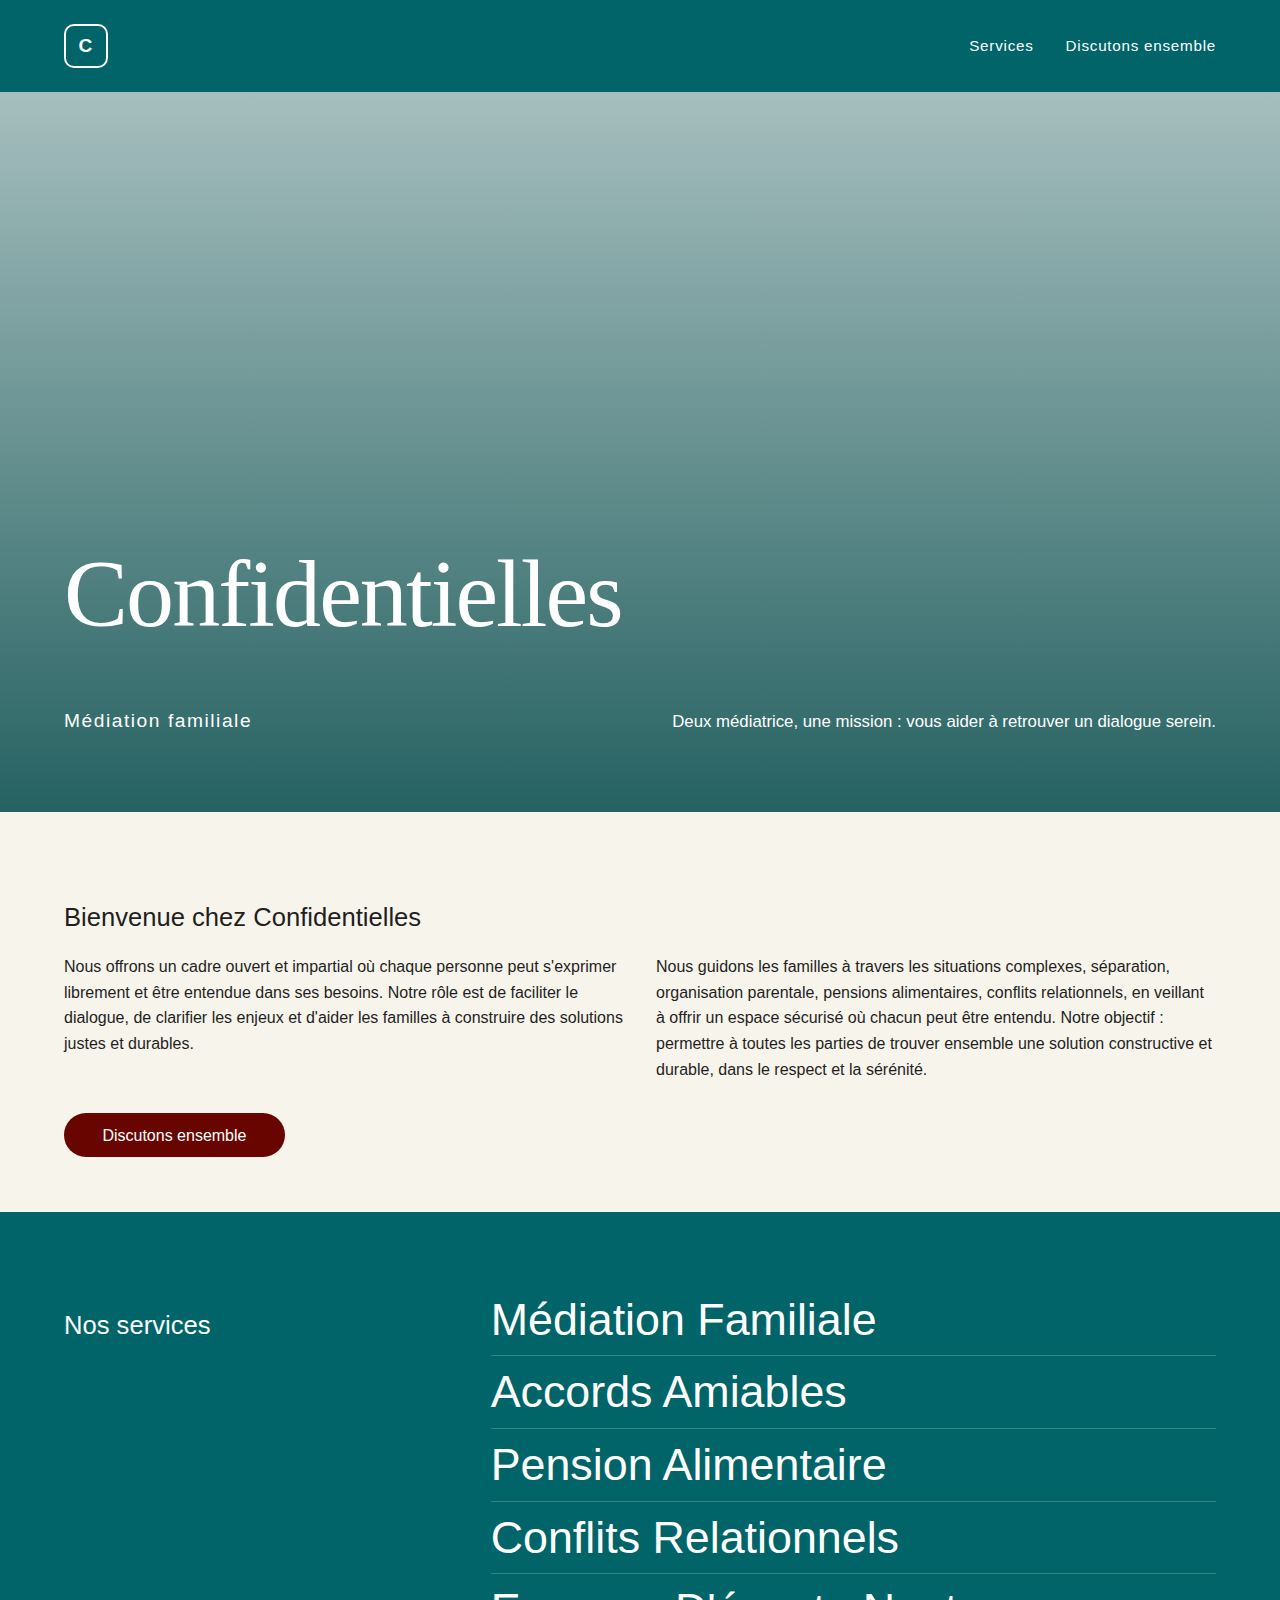
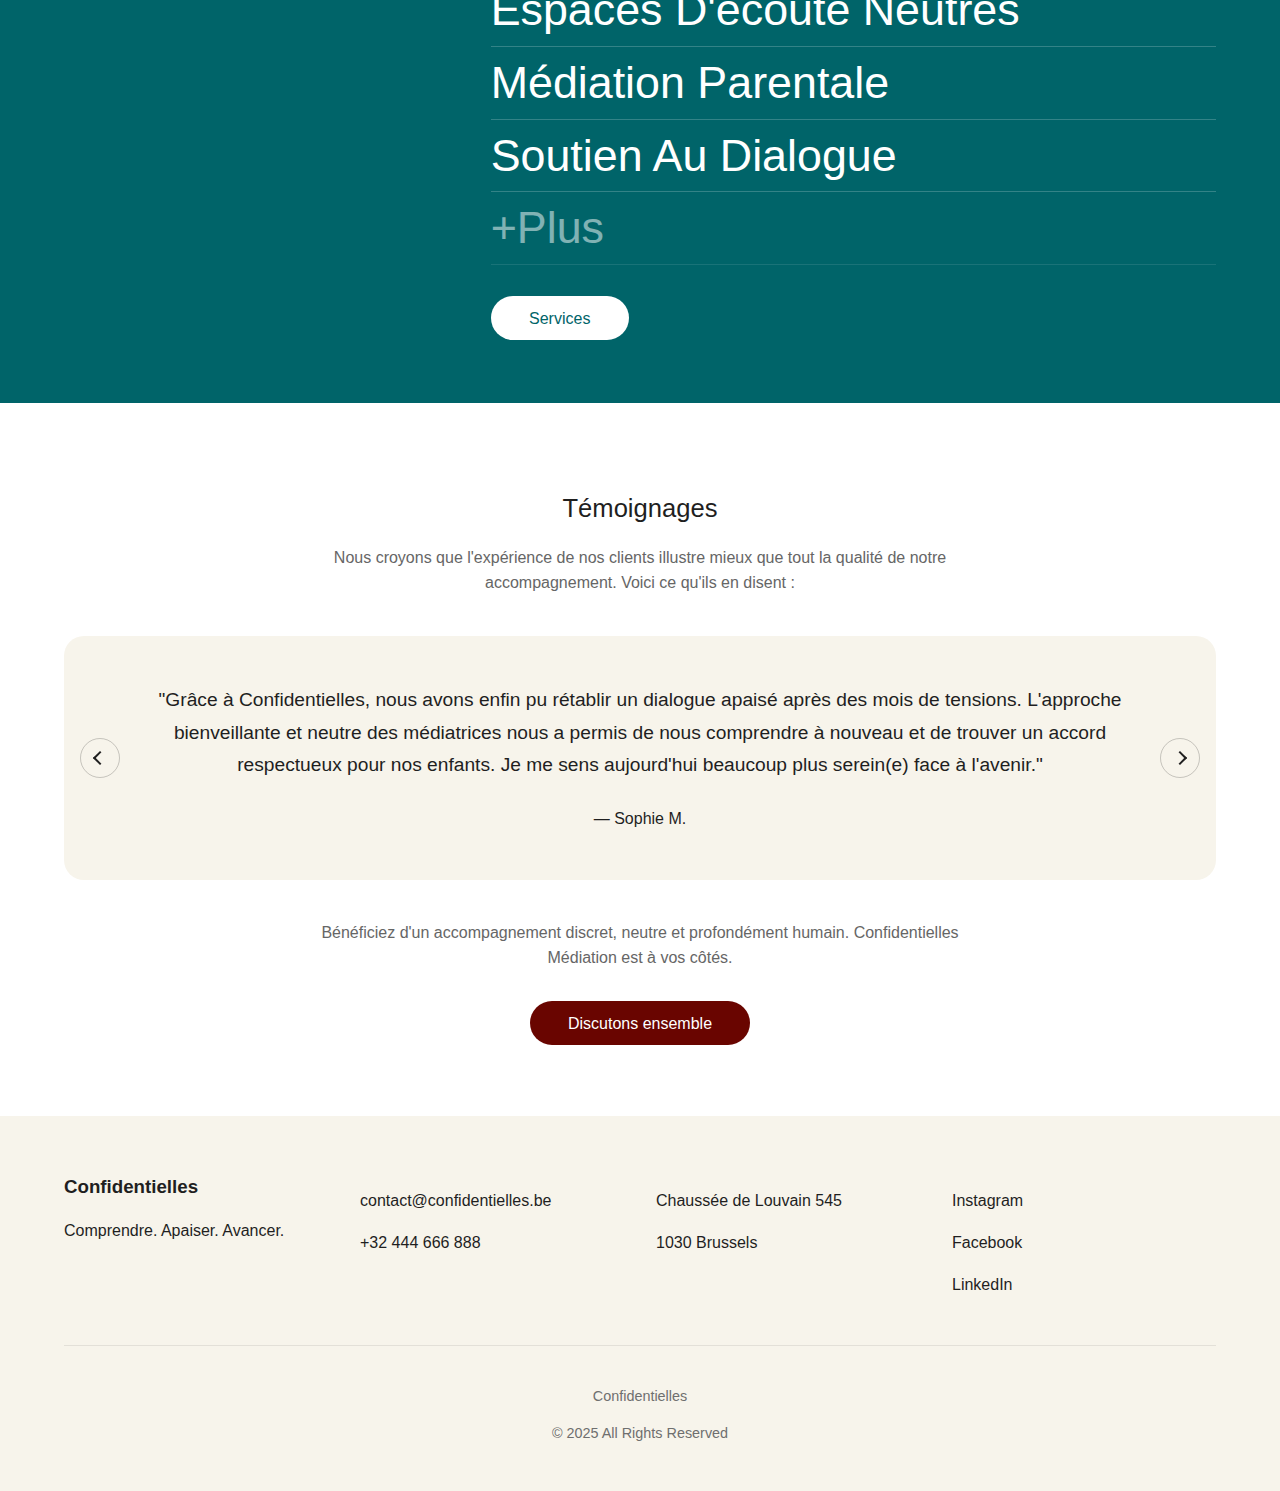
<file: index.html>
<!DOCTYPE html>
<html lang="fr">
<head>
    <meta charset="UTF-8">
    <meta name="viewport" content="width=device-width, initial-scale=1.0">
    <title>Confidentielles – Accueil</title>
    <meta http-equiv="refresh" content="0;url=html/index.html">
    <link rel="canonical" href="html/index.html">
    <style>
        :root {
            color-scheme: light dark;
        }
        body {
            margin: 0;
            min-height: 100vh;
            display: flex;
            align-items: center;
            justify-content: center;
            font-family: -apple-system, BlinkMacSystemFont, 'Inter', sans-serif;
            background: #f7f4eb;
            color: #002b2d;
        }
        main {
            padding: 2rem;
            text-align: center;
            max-width: 480px;
            background: rgba(255, 255, 255, 0.85);
            border-radius: 1rem;
            box-shadow: 0 15px 40px rgba(0, 0, 0, 0.07);
        }
        h1 {
            margin-bottom: 1rem;
            font-weight: 500;
            letter-spacing: -0.02em;
        }
        a {
            color: #006469;
            font-weight: 500;
            text-decoration: none;
        }
        a:hover,
        a:focus {
            text-decoration: underline;
        }
    </style>
</head>
<body>
    <main>
        <h1>Confidentielles</h1>
        <p>Vous allez être redirigé·e vers la nouvelle page d'accueil.</p>
        <p>
            <a href="html/index.html">Accéder à l'accueil</a>
        </p>
    </main>
</body>
</html>
</file>
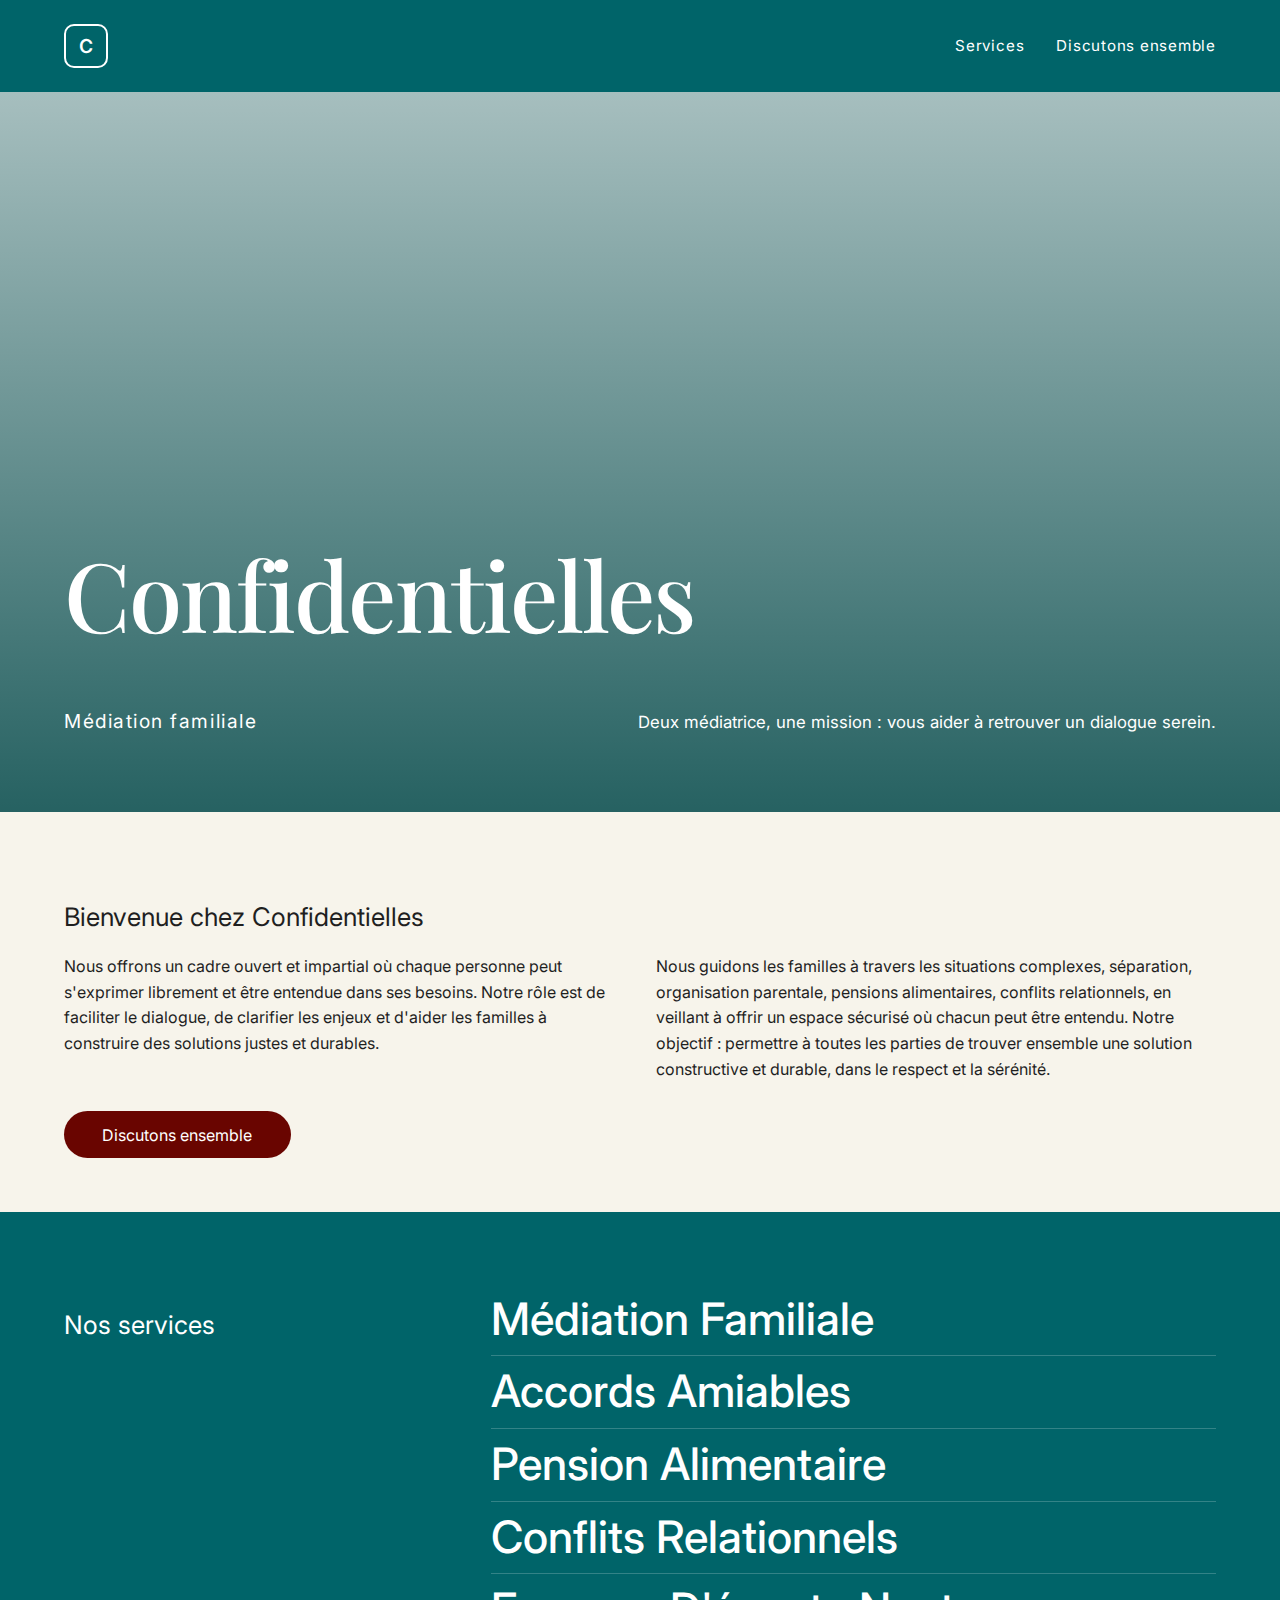
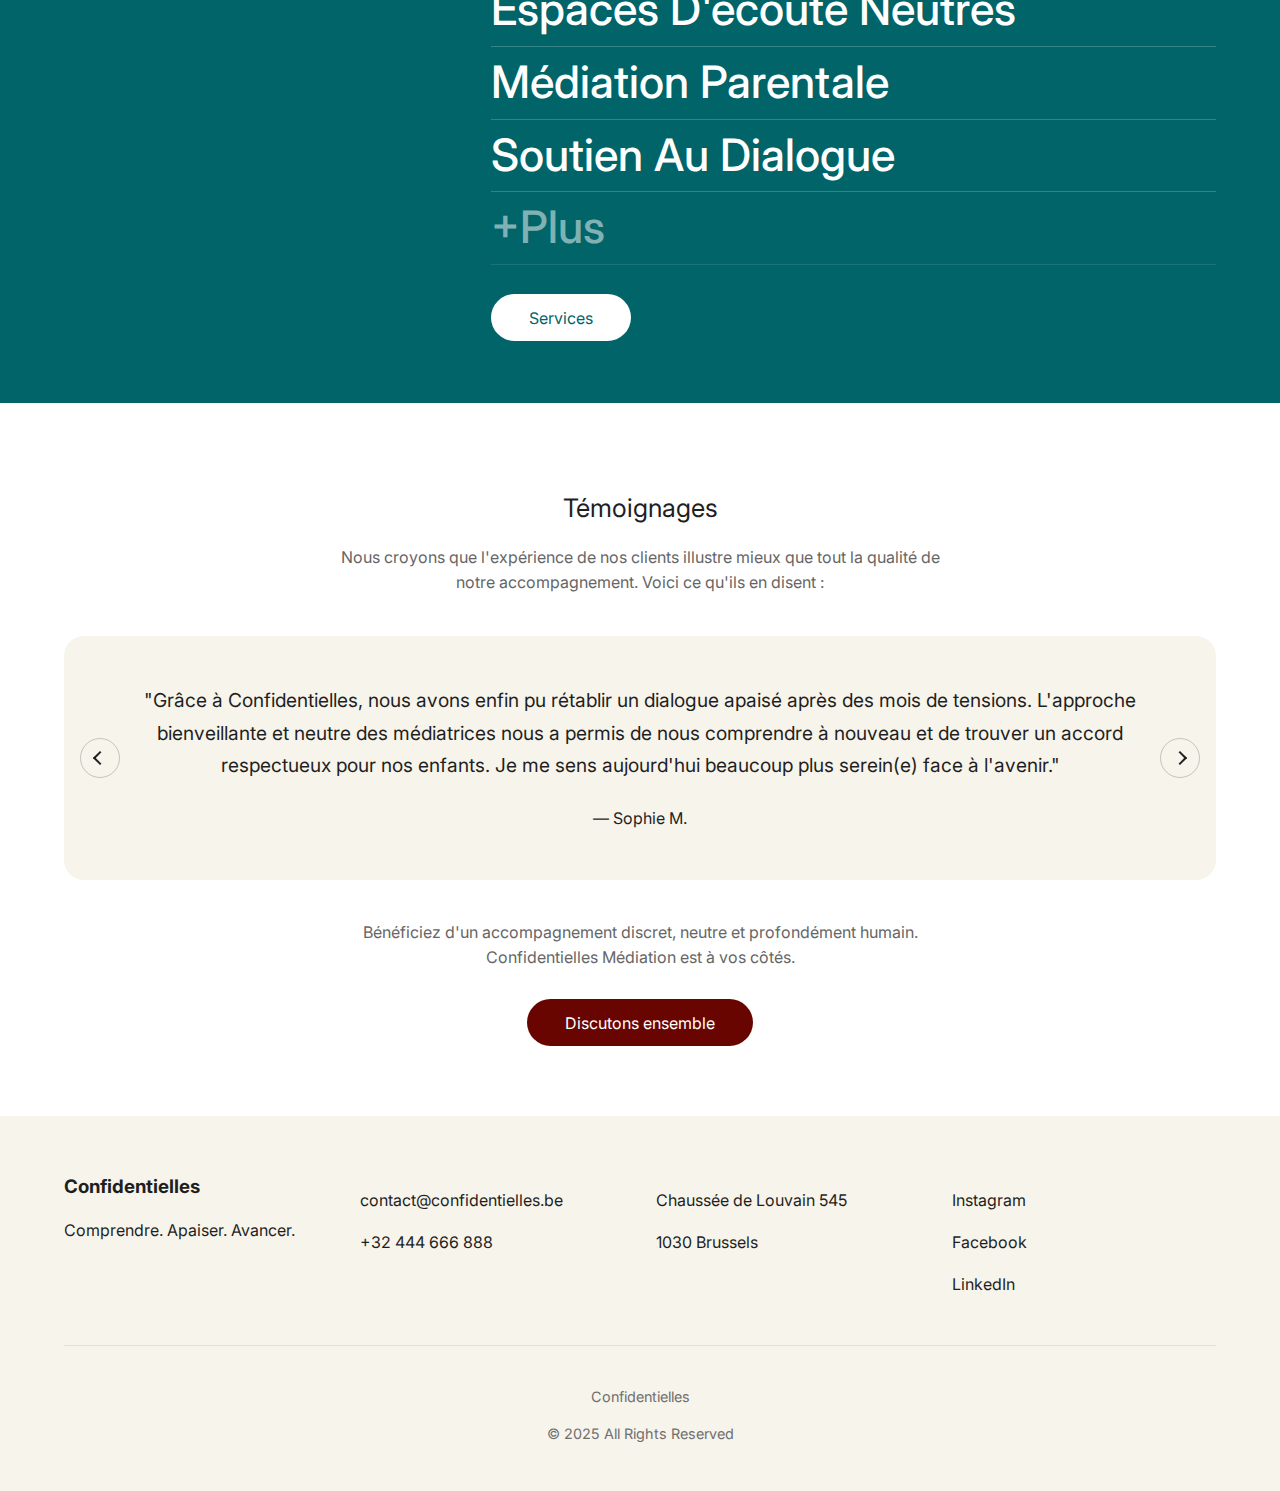
<file: html/index.html>
<!DOCTYPE html>
<html lang="fr">

<head>
    <meta charset="UTF-8">
    <meta name="viewport" content="width=device-width, initial-scale=1.0">
    <title>Confidentielles - Médiation Familiale</title>
    <link rel="preconnect" href="https://fonts.googleapis.com">
    <link rel="preconnect" href="https://fonts.gstatic.com" crossorigin>
    <link
        href="https://fonts.googleapis.com/css2?family=Inter:wght@300;400;500;600&family=Playfair+Display:wght@500&display=swap"
        rel="stylesheet">
    <link rel="stylesheet" href="css/accueil.css">
</head>

<body class="home-page">
    <!-- Header -->
    <header class="site-header">
        <div class="container">
            <div class="nav-wrapper">
                <a class="logo-link" href="index.html" aria-label="Accueil Confidentielles">
                    <span class="logo-mark">C</span>
                </a>
                <nav class="nav-links" aria-label="Navigation principale">
                    <a href="services.html">Services</a>
                    <a href="discutons.html">Discutons ensemble</a>
                </nav>
            </div>
        </div>
    </header>

    <!-- Hero Section -->
    <section class="hero">
        <div class="container">
            <div class="hero-grid">
                <div class="hero-left">
                    <h1>
                        Confidentielles
                    </h1>
                    <div class="hero-subtext">
                        <p class="hero-kicker">
                            Médiation familiale
                        </p>
                        <p class="hero-copy">
                            Deux médiatrice, une mission : vous aider à retrouver un dialogue serein.
                        </p>
                    </div>
                </div>
            </div>
        </div>
    </section>

    <!-- Bienvenue Section -->
    <section class="welcome">
        <div class="container">
            <h2 class="section-title">
                Bienvenue chez Confidentielles
            </h2>
            <div class="welcome-grid">
                <div class="welcome-column">
                    <p>
                        Nous offrons un cadre ouvert et impartial où chaque personne peut s'exprimer librement et être
                        entendue dans ses besoins. Notre rôle est de faciliter le dialogue, de clarifier les enjeux et
                        d'aider les familles à construire des solutions justes et durables.
                    </p>
                </div>
                <div class="welcome-column">
                    <p>
                        Nous guidons les familles à travers les situations complexes, séparation, organisation
                        parentale, pensions alimentaires, conflits relationnels, en veillant à offrir un espace sécurisé
                        où chacun peut être entendu. Notre objectif : permettre à toutes les parties de trouver ensemble
                        une solution constructive et durable, dans le respect et la sérénité.
                    </p>
                </div>
            </div>
            <div class="welcome-cta">
                <a class="btn btn-accent" href="discutons.html">
                    Discutons ensemble
                </a>
            </div>
        </div>
    </section>

    <!-- Services Section -->
    <section id="services" class="services-section">
        <div class="container">
            <div class="services-grid">
                <!-- Left Column: Title -->
                <div class="services-title">
                    <h2 class="section-title light">
                        Nos services
                    </h2>
                </div>

                <!-- Right Column: Services List -->
                <div class="services-list">
                    <ul>
                        <li>Médiation Familiale</li>
                        <li>Accords Amiables</li>
                        <li>Pension Alimentaire</li>
                        <li>Conflits Relationnels</li>
                        <li>Espaces D'écoute Neutres
                        </li>
                        <li>Médiation Parentale</li>
                        <li>Soutien Au Dialogue</li>
                        <li class="muted">
                            +Plus</li>
                    </ul>
                    <div class="services-cta">
                        <a class="btn btn-light" href="services.html">
                            Services
                        </a>
                    </div>
                </div>
            </div>
        </div>
    </section>

    <!-- Témoignages Section -->
    <section id="temoignages" class="testimonials">
        <div class="container">
            <h2 class="section-title text-center">
                Témoignages
            </h2>
            <p class="section-subtitle">
                Nous croyons que l'expérience de nos clients illustre mieux que tout la qualité de notre
                accompagnement. Voici ce qu'ils en disent :
            </p>

            <!-- Testimonial Card -->
            <div class="testimonial-card">
                <!-- Radio buttons for carousel control (hidden) -->
                <input type="radio" name="testimonial-slide" id="slide1" checked>
                <input type="radio" name="testimonial-slide" id="slide2">
                <input type="radio" name="testimonial-slide" id="slide3">

                <div class="testimonial-inner">
                    <div class="testimonial-slides">
                        <!-- Slide 1 -->
                        <div class="testimonial-slide">
                            <p>
                                "Grâce à Confidentielles, nous avons enfin pu rétablir un dialogue apaisé après des
                                mois de tensions. L'approche bienveillante et neutre des médiatrices nous a permis de
                                nous comprendre à nouveau et de trouver un accord respectueux pour nos enfants. Je me
                                sens aujourd'hui beaucoup plus serein(e) face à l'avenir."
                            </p>
                            <p>— Sophie M.</p>
                        </div>

                        <!-- Slide 2 -->
                        <div class="testimonial-slide">
                            <p>
                                "Nous étions arrivés à un point où la communication était impossible. Grâce à l'écoute
                                neutre des médiatrices, nous avons pu exprimer nos besoins sans jugement et trouver un
                                terrain d'entente. Cela a tout changé pour notre famille."
                            </p>
                            <p>— Marc T.</p>
                        </div>

                        <!-- Slide 3 -->
                        <div class="testimonial-slide">
                            <p>
                                "Les médiatrices nous ont offert un cadre sécurisé où chacun a pu parler librement. Nous
                                avons réussi à élaborer un accord clair et respectueux. Je recommande sincèrement leur
                                approche."
                            </p>
                            <p>— Claire D.</p>
                        </div>
                    </div>

                    <!-- Navigation Arrows -->
                    <div class="testimonial-nav">
                        <label for="slide1" class="nav-arrow prev" data-slide="3"></label>
                        <label for="slide2" class="nav-arrow prev" data-slide="1"></label>
                        <label for="slide3" class="nav-arrow prev" data-slide="2"></label>
                        <label for="slide1" class="nav-arrow next" data-slide="2"></label>
                        <label for="slide2" class="nav-arrow next" data-slide="3"></label>
                        <label for="slide3" class="nav-arrow next" data-slide="1"></label>
                    </div>
                </div>
            </div>

            <p class="section-subtitle">
                Bénéficiez d'un accompagnement discret, neutre et profondément humain. Confidentielles Médiation est à
                vos côtés.
            </p>
            <div class="testimonial-cta">
                <a class="btn btn-accent" href="discutons.html">
                    Discutons ensemble
                </a>
            </div>
        </div>
    </section>


    <!-- Footer -->
    <footer id="contact" class="site-footer">
        <div class="container">
            <div class="footer-grid">
                <!-- Company -->
                <div class="footer-brand">
                    <h3>Confidentielles</h3>
                    <p>Comprendre. Apaiser. Avancer.</p>
                </div>

                <!-- Contact Column 1 -->
                <div class="footer-contact">
                    <p>contact@confidentielles.be</p>
                    <p>+32 444 666 888</p>
                </div>

                <!-- Contact Column 2 -->
                <div class="footer-contact">
                    <p>Chaussée de Louvain 545</p>
                    <p>1030 Brussels</p>
                </div>

                <!-- Social Media -->
                <div class="footer-social">
                    <p><a href="#">Instagram</a></p>
                    <p><a href="#">Facebook</a></p>
                    <p><a href="#">LinkedIn</a></p>
                </div>
            </div>

            <!-- Copyright -->
            <div class="footer-meta">
                <div>
                    <p>Confidentielles</p>
                    <p>© 2025 All Rights Reserved</p>
                </div>
            </div>
        </div>
    </footer>

</body>

</html>
</file>
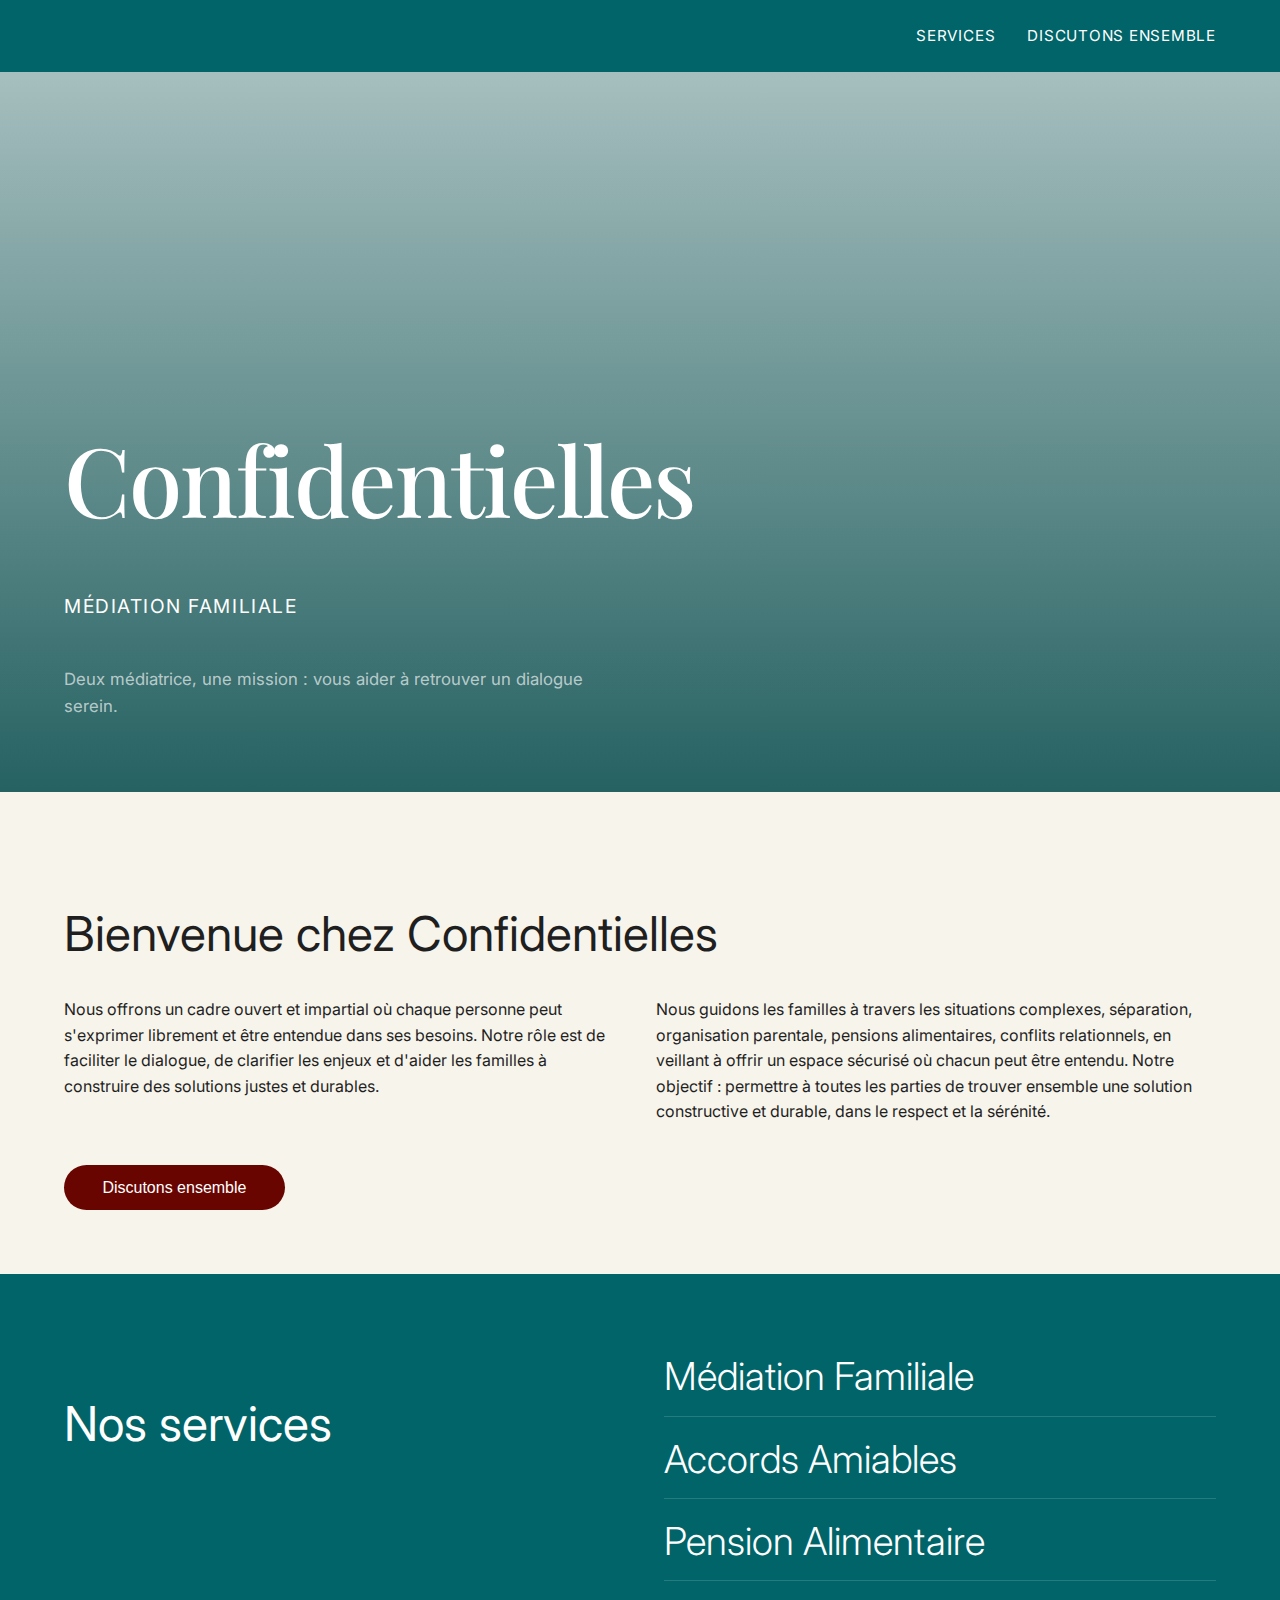
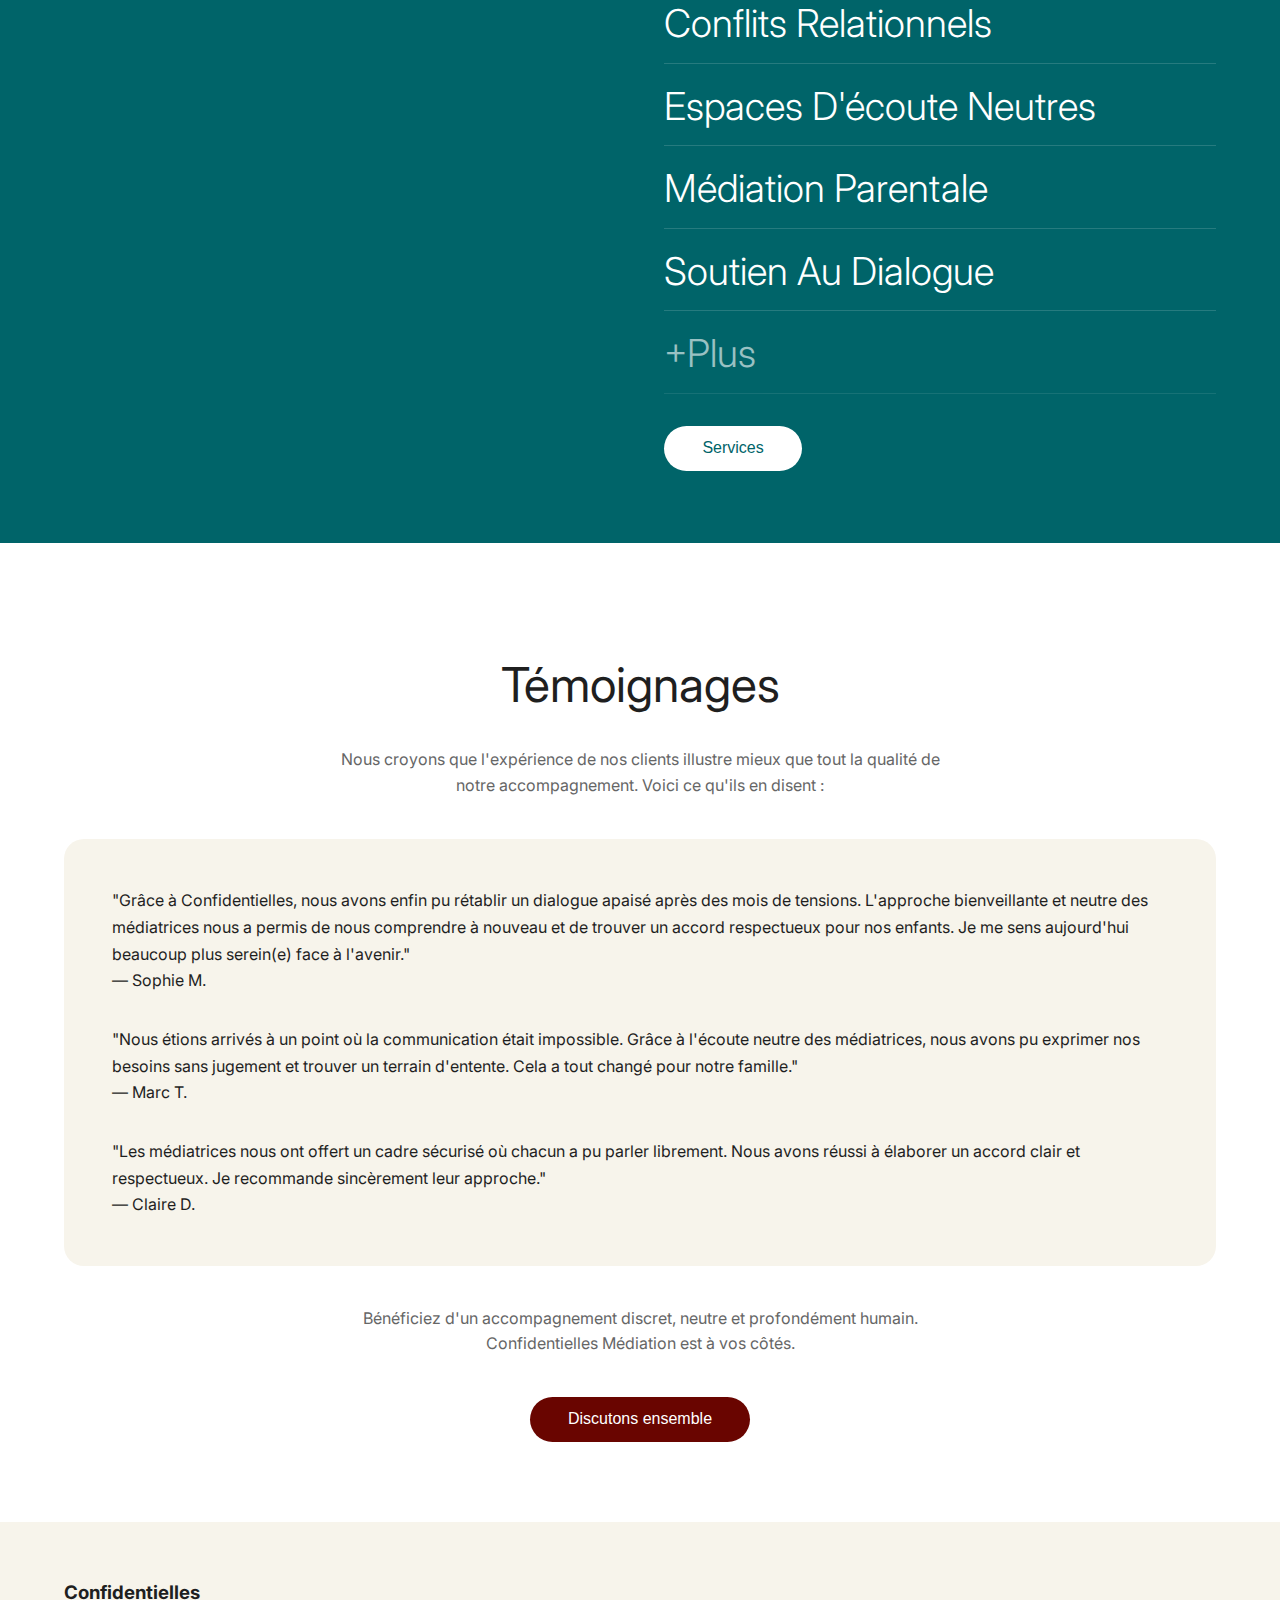
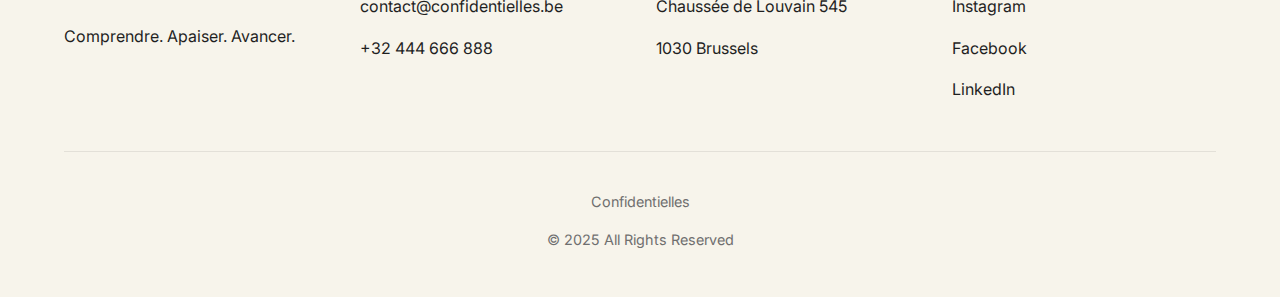
<file: accueil.html>
<!DOCTYPE html>
<html lang="fr">

<head>
    <meta charset="UTF-8">
    <meta name="viewport" content="width=device-width, initial-scale=1.0">
    <title>Confidentielles - Médiation Familiale</title>
    <link rel="preconnect" href="https://fonts.googleapis.com">
    <link rel="preconnect" href="https://fonts.gstatic.com" crossorigin>
    <link
        href="https://fonts.googleapis.com/css2?family=Inter:wght@300;400;500;600&family=Playfair+Display:wght@500&display=swap"
        rel="stylesheet">
    <link rel="stylesheet" href="css/accueil.css">
</head>

<body class="home-page">
    <!-- Header -->
    <header class="site-header">
        <div class="container">
            <div class="nav-wrapper">
                <!-- Navigation -->
                <nav class="nav-links">
                    <a href="#services">Services</a>
                    <a href="#contact">Discutons ensemble</a>
                </nav>
            </div>
        </div>
    </header>

    <!-- Hero Section -->
    <section class="hero">
        <div class="container">
            <div class="hero-grid">
                <div class="hero-left">
                    <h1>
                        Confidentielles
                    </h1>
                    <div class="hero-subtext">
                        <p class="hero-kicker">
                            Médiation familiale
                        </p>
                        <p class="hero-copy">
                            Deux médiatrice, une mission : vous aider à retrouver un dialogue serein.
                        </p>
                    </div>
                </div>
            </div>
        </div>
    </section>

    <!-- Bienvenue Section -->
    <section class="welcome">
        <div class="container">
            <h2 class="section-title">
                Bienvenue chez Confidentielles
            </h2>
            <div class="welcome-grid">
                <div class="welcome-column">
                    <p>
                        Nous offrons un cadre ouvert et impartial où chaque personne peut s'exprimer librement et être
                        entendue dans ses besoins. Notre rôle est de faciliter le dialogue, de clarifier les enjeux et
                        d'aider les familles à construire des solutions justes et durables.
                    </p>
                </div>
                <div class="welcome-column">
                    <p>
                        Nous guidons les familles à travers les situations complexes, séparation, organisation
                        parentale, pensions alimentaires, conflits relationnels, en veillant à offrir un espace sécurisé
                        où chacun peut être entendu. Notre objectif : permettre à toutes les parties de trouver ensemble
                        une solution constructive et durable, dans le respect et la sérénité.
                    </p>
                </div>
            </div>
            <div class="welcome-cta">
                <button class="btn btn-accent">
                    Discutons ensemble
                </button>
            </div>
        </div>
    </section>

    <!-- Services Section -->
    <section id="services" class="services-section">
        <div class="container">
            <div class="services-grid">
                <!-- Left Column: Title -->
                <div class="services-title">
                    <h2 class="section-title light">
                        Nos services
                    </h2>
                </div>

                <!-- Right Column: Services List -->
                <div class="services-list">
                    <ul>
                        <li>Médiation Familiale</li>
                        <li>Accords Amiables</li>
                        <li>Pension Alimentaire</li>
                        <li>Conflits Relationnels</li>
                        <li>Espaces D'écoute Neutres
                        </li>
                        <li>Médiation Parentale</li>
                        <li>Soutien Au Dialogue</li>
                        <li class="muted">
                            +Plus</li>
                    </ul>
                    <div class="services-cta">
                        <button class="btn btn-light">
                            Services
                        </button>
                    </div>
                </div>
            </div>
        </div>
    </section>

    <!-- Témoignages Section -->
    <section id="temoignages" class="testimonials">
        <div class="container">
            <h2 class="section-title text-center">
                Témoignages
            </h2>
            <p class="section-subtitle">
                Nous croyons que l'expérience de nos clients illustre mieux que tout la qualité de notre
                accompagnement. Voici ce qu'ils en disent :
            </p>

            <!-- Testimonial Card -->
            <div class="testimonial-card">
                <div class="testimonial-inner">
                    <div class="testimonial-slides">
                        <!-- Slide 1 -->
                        <div class="testimonial-slide">
                            <p>
                                "Grâce à Confidentielles, nous avons enfin pu rétablir un dialogue apaisé après des
                                mois de tensions. L'approche bienveillante et neutre des médiatrices nous a permis de
                                nous comprendre à nouveau et de trouver un accord respectueux pour nos enfants. Je me
                                sens aujourd'hui beaucoup plus serein(e) face à l'avenir."
                            </p>
                            <p>— Sophie M.</p>
                        </div>

                        <!-- Slide 2 -->
                        <div class="testimonial-slide">
                            <p>
                                "Nous étions arrivés à un point où la communication était impossible. Grâce à l'écoute
                                neutre des médiatrices, nous avons pu exprimer nos besoins sans jugement et trouver un
                                terrain d'entente. Cela a tout changé pour notre famille."
                            </p>
                            <p>— Marc T.</p>
                        </div>

                        <!-- Slide 3 -->
                        <div class="testimonial-slide">
                            <p>
                                "Les médiatrices nous ont offert un cadre sécurisé où chacun a pu parler librement. Nous
                                avons réussi à élaborer un accord clair et respectueux. Je recommande sincèrement leur
                                approche."
                            </p>
                            <p>— Claire D.</p>
                        </div>
                    </div>

                </div>
            </div>

            <p class="section-subtitle">
                Bénéficiez d'un accompagnement discret, neutre et profondément humain. Confidentielles Médiation est à
                vos côtés.
            </p>
            <div class="testimonial-cta">
                <button class="btn btn-accent">
                    Discutons ensemble
                </button>
            </div>
        </div>
    </section>


    <!-- Footer -->
    <footer id="contact" class="site-footer">
        <div class="container">
            <div class="footer-grid">
                <!-- Company -->
                <div class="footer-brand">
                    <h3>Confidentielles</h3>
                    <p>Comprendre. Apaiser. Avancer.</p>
                </div>

                <!-- Contact Column 1 -->
                <div class="footer-contact">
                    <p>contact@confidentielles.be</p>
                    <p>+32 444 666 888</p>
                </div>

                <!-- Contact Column 2 -->
                <div class="footer-contact">
                    <p>Chaussée de Louvain 545</p>
                    <p>1030 Brussels</p>
                </div>

                <!-- Social Media -->
                <div class="footer-social">
                    <p><a href="#">Instagram</a></p>
                    <p><a href="#">Facebook</a></p>
                    <p><a href="#">LinkedIn</a></p>
                </div>
            </div>

            <!-- Copyright -->
            <div class="footer-meta">
                <div>
                    <p>Confidentielles</p>
                    <p>© 2025 All Rights Reserved</p>
                </div>
            </div>
        </div>
    </footer>

</body>

</html>
</file>
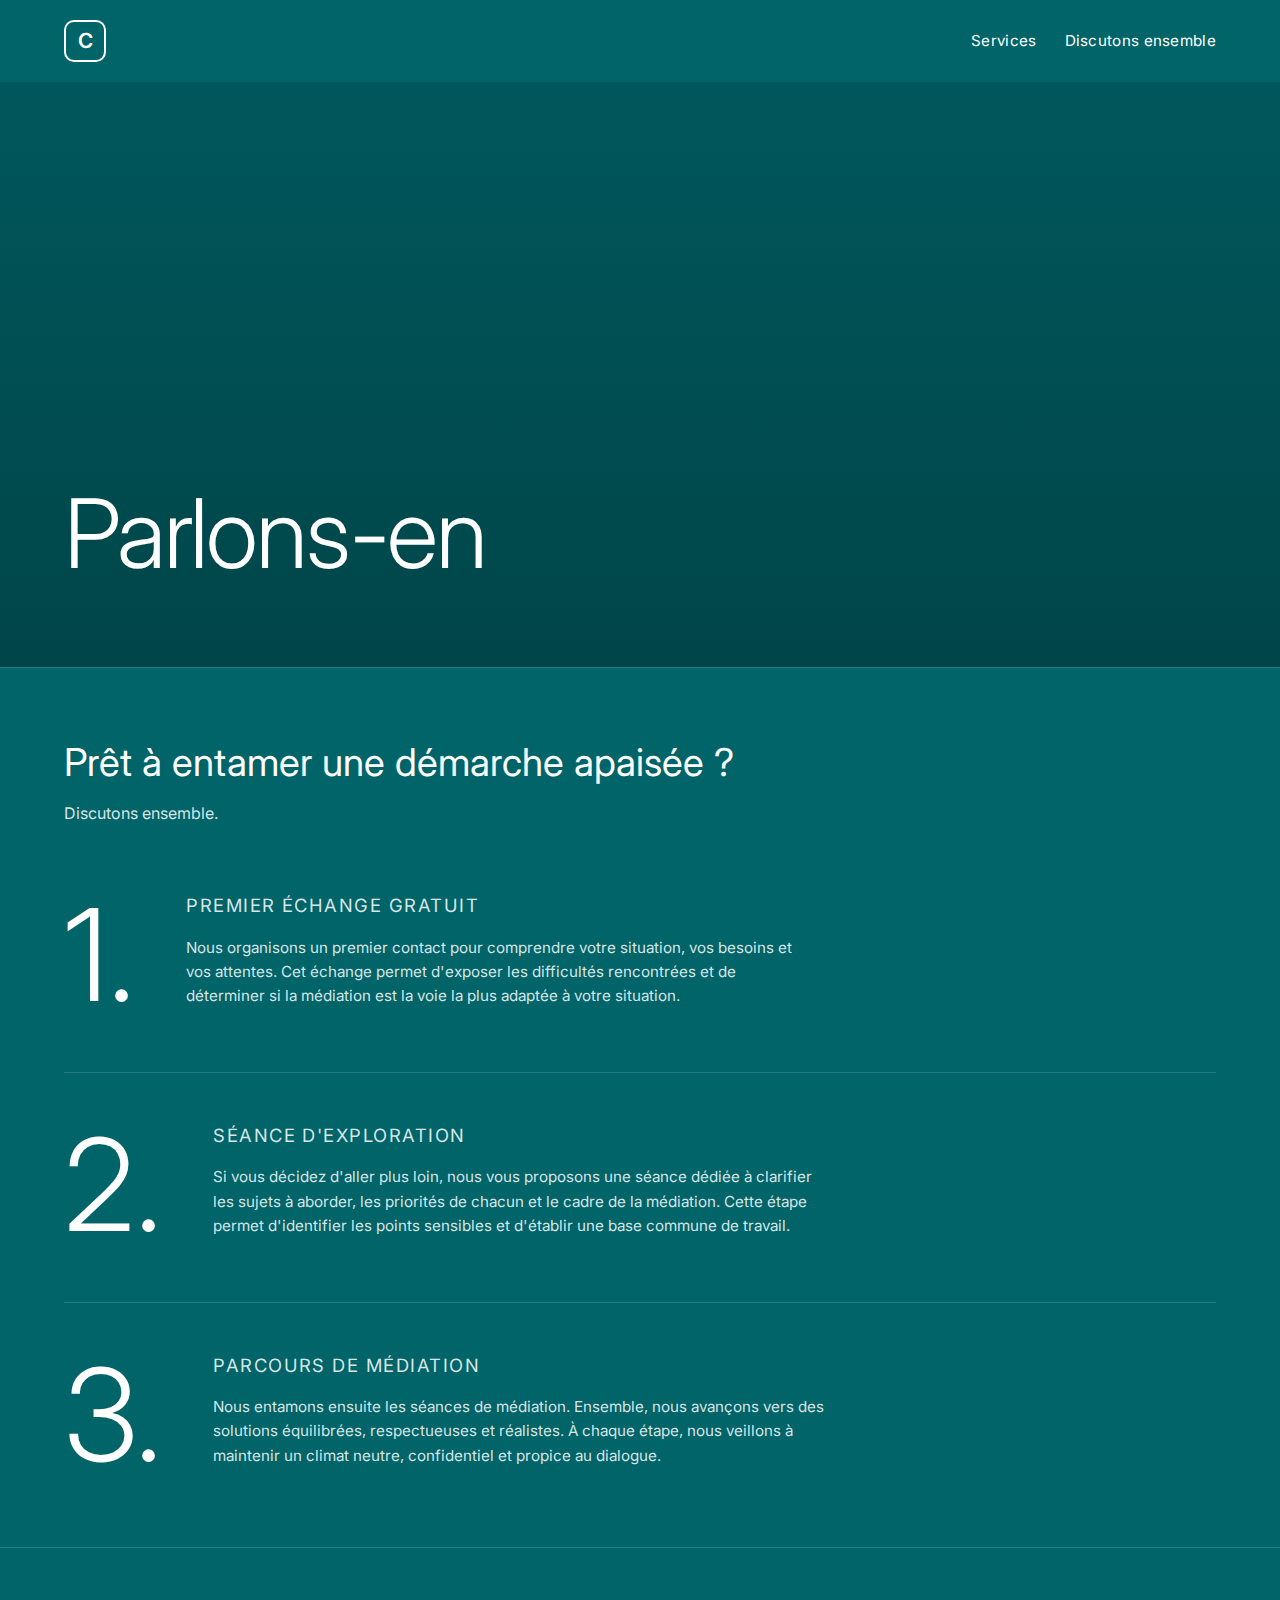
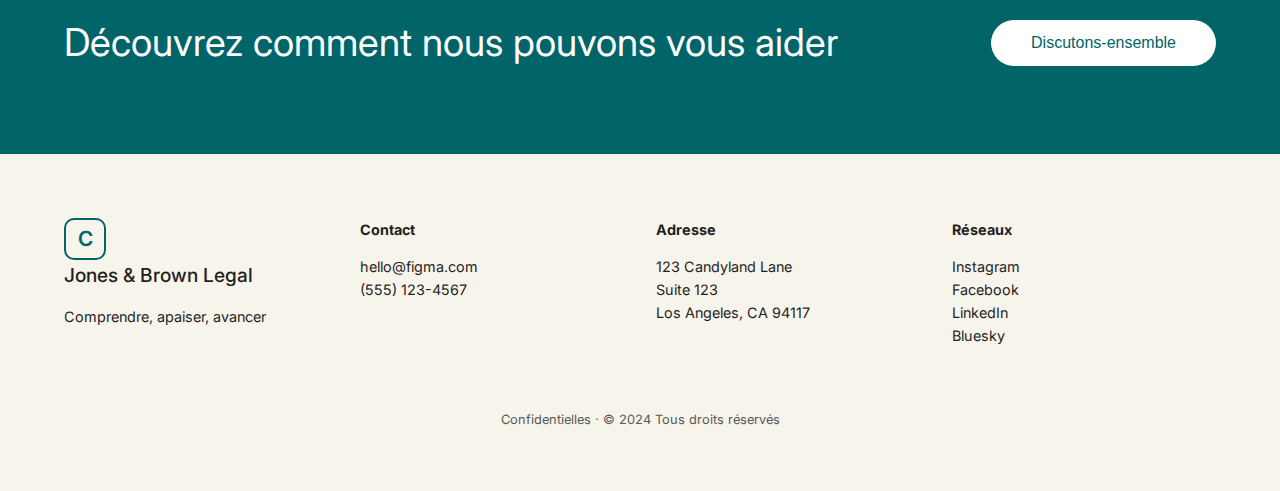
<file: discutons.html>
<!DOCTYPE html>
<html lang="fr">

<head>
    <meta charset="UTF-8">
    <meta name="viewport" content="width=device-width, initial-scale=1.0">
    <title>Confidentielles · Discutons ensemble</title>
    <link rel="preconnect" href="https://fonts.googleapis.com">
    <link rel="preconnect" href="https://fonts.gstatic.com" crossorigin>
    <link href="https://fonts.googleapis.com/css2?family=Inter:wght@300;400;500;600&display=swap" rel="stylesheet">
    <link rel="stylesheet" href="css/discutons.css">
    
</head>

<body>
    <header>
        <div class="inner">
            <div class="logo-mark">C</div>
            <nav>
                <a href="#services">Services</a>
                <a href="#contact">Discutons ensemble</a>
            </nav>
        </div>
    </header>

    <main>
        <section class="hero">
            <h1>Parlons-en</h1>
        </section>

        <section class="section">
            <h2>Prêt à entamer une démarche apaisée&nbsp;?</h2>
            <p>Discutons ensemble.</p>
        </section>

        <section class="steps" aria-label="Processus d'accompagnement">
            <article class="step">
                <div class="step-number">1.</div>
                <div class="step-content">
                    <div class="step-title">Premier échange gratuit</div>
                    <p class="step-text">
                        Nous organisons un premier contact pour comprendre votre situation, vos besoins et vos attentes.
                        Cet échange permet d'exposer les difficultés rencontrées et de déterminer si la médiation est la voie
                        la plus adaptée à votre situation.
                    </p>
                </div>
            </article>

            <article class="step">
                <div class="step-number">2.</div>
                <div class="step-content">
                    <div class="step-title">Séance d'exploration</div>
                    <p class="step-text">
                        Si vous décidez d'aller plus loin, nous vous proposons une séance dédiée à clarifier les sujets à aborder,
                        les priorités de chacun et le cadre de la médiation. Cette étape permet d'identifier les points sensibles
                        et d'établir une base commune de travail.
                    </p>
                </div>
            </article>

            <article class="step">
                <div class="step-number">3.</div>
                <div class="step-content">
                    <div class="step-title">Parcours de médiation</div>
                    <p class="step-text">
                        Nous entamons ensuite les séances de médiation. Ensemble, nous avançons vers des solutions équilibrées,
                        respectueuses et réalistes. À chaque étape, nous veillons à maintenir un climat neutre, confidentiel
                        et propice au dialogue.
                    </p>
                </div>
            </article>
        </section>

        <section class="cta-section" id="contact">
            <h3>Découvrez comment nous pouvons vous aider</h3>
            <button class="cta-btn">Discutons-ensemble</button>
        </section>
    </main>

    <footer>
        <div class="footer-inner">
            <div class="footer-brand">
                <div class="logo-mark" style="color: var(--teal); border-color: var(--teal);">C</div>
                <h4>Jones &amp; Brown Legal</h4>
                <p>Comprendre, apaiser, avancer</p>
            </div>
            <div>
                <strong>Contact</strong>
                <p>hello@figma.com<br>(555) 123-4567</p>
            </div>
            <div>
                <strong>Adresse</strong>
                <p>123 Candyland Lane<br>Suite 123<br>Los Angeles, CA 94117</p>
            </div>
            <div>
                <strong>Réseaux</strong>
                <p>Instagram<br>Facebook<br>LinkedIn<br>Bluesky</p>
            </div>
        </div>
        <p class="footer-meta">Confidentielles · © 2024 Tous droits réservés</p>
    </footer>
</body>

</html>
</file>
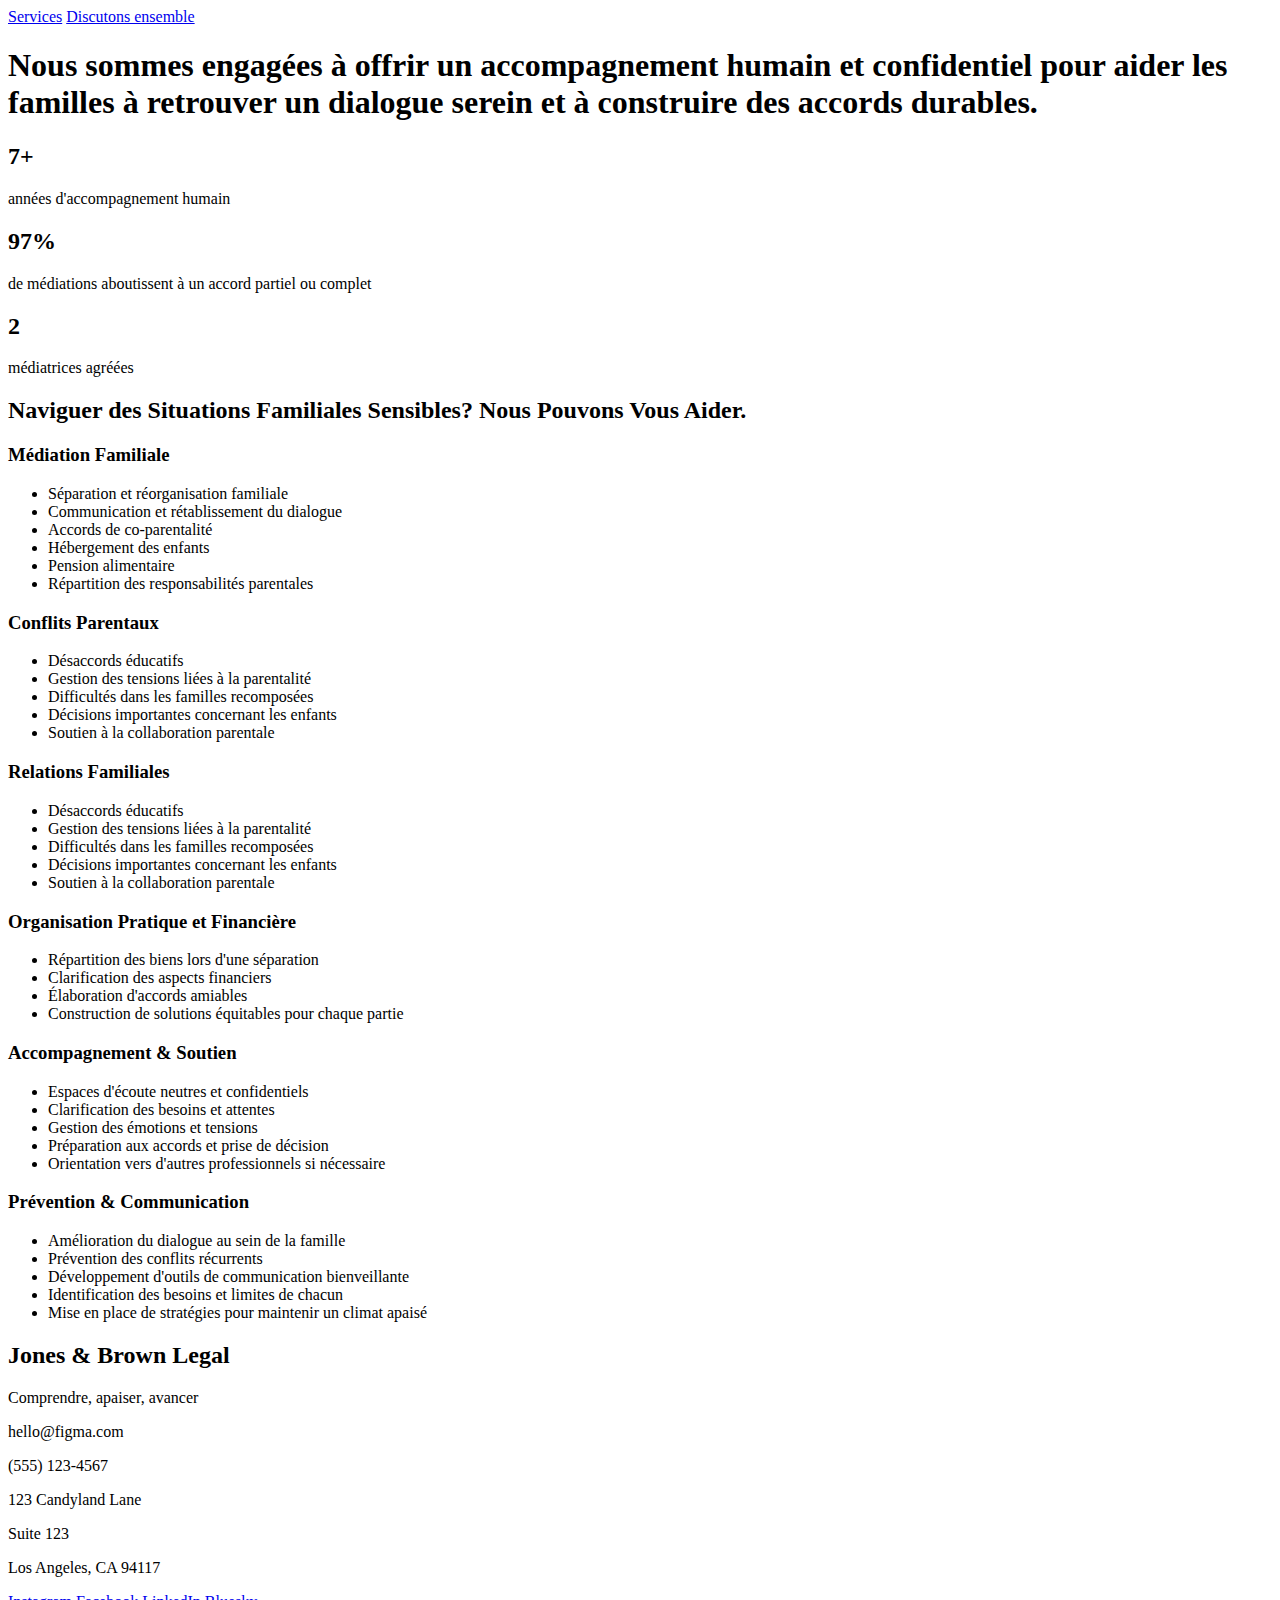
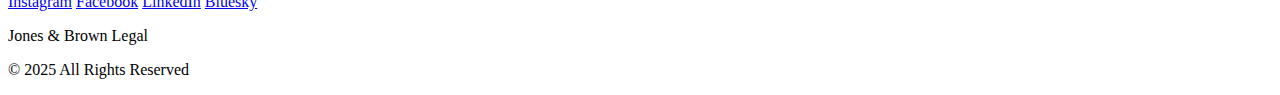
<file: services.html>
<!DOCTYPE html>
<html lang="fr">

<head>
    <meta charset="UTF-8">
    <meta name="viewport" content="width=device-width, initial-scale=1.0">
    <title>Nos Services - Confidentielles</title>
</head>

<body>

    <header>
        <nav>
            <a href="#">Services</a>
            <a href="#">Discutons ensemble</a>
        </nav>
    </header>

    <main>
        <section>
            <h1>Nous sommes engagées à offrir un accompagnement humain et confidentiel pour aider les familles à
                retrouver un dialogue serein et à construire des accords durables.</h1>
        </section>

        <section>
            <div>
                <div>
                    <h2>7+</h2>
                    <p>années d'accompagnement humain</p>
                </div>
                <div>
                    <h2>97%</h2>
                    <p>de médiations aboutissent à un accord partiel ou complet</p>
                </div>
                <div>
                    <h2>2</h2>
                    <p>médiatrices agréées</p>
                </div>
            </div>
        </section>

        <section>
            <h2>Naviguer des Situations Familiales Sensibles? Nous Pouvons Vous Aider.</h2>

            <article>
                <h3>Médiation Familiale</h3>
                <ul>
                    <li>Séparation et réorganisation familiale</li>
                    <li>Communication et rétablissement du dialogue</li>
                    <li>Accords de co-parentalité</li>
                    <li>Hébergement des enfants</li>
                    <li>Pension alimentaire</li>
                    <li>Répartition des responsabilités parentales</li>
                </ul>
            </article>

            <article>
                <h3>Conflits Parentaux</h3>
                <ul>
                    <li>Désaccords éducatifs</li>
                    <li>Gestion des tensions liées à la parentalité</li>
                    <li>Difficultés dans les familles recomposées</li>
                    <li>Décisions importantes concernant les enfants</li>
                    <li>Soutien à la collaboration parentale</li>
                </ul>
            </article>

            <article>
                <h3>Relations Familiales</h3>
                <ul>
                    <li>Désaccords éducatifs</li>
                    <li>Gestion des tensions liées à la parentalité</li>
                    <li>Difficultés dans les familles recomposées</li>
                    <li>Décisions importantes concernant les enfants</li>
                    <li>Soutien à la collaboration parentale</li>
                </ul>
            </article>

            <article>
                <h3>Organisation Pratique et Financière</h3>
                <ul>
                    <li>Répartition des biens lors d'une séparation</li>
                    <li>Clarification des aspects financiers</li>
                    <li>Élaboration d'accords amiables</li>
                    <li>Construction de solutions équitables pour chaque partie</li>
                </ul>
            </article>

            <article>
                <h3>Accompagnement & Soutien</h3>
                <ul>
                    <li>Espaces d'écoute neutres et confidentiels</li>
                    <li>Clarification des besoins et attentes</li>
                    <li>Gestion des émotions et tensions</li>
                    <li>Préparation aux accords et prise de décision</li>
                    <li>Orientation vers d'autres professionnels si nécessaire</li>
                </ul>
            </article>

            <article>
                <h3>Prévention & Communication</h3>
                <ul>
                    <li>Amélioration du dialogue au sein de la famille</li>
                    <li>Prévention des conflits récurrents</li>
                    <li>Développement d'outils de communication bienveillante</li>
                    <li>Identification des besoins et limites de chacun</li>
                    <li>Mise en place de stratégies pour maintenir un climat apaisé</li>
                </ul>
            </article>
        </section>
    </main>

    <footer>
        <div>
            <h2>Jones & Brown Legal</h2>
            <p>Comprendre, apaiser, avancer</p>
        </div>
        <div>
            <p>hello@figma.com</p>
            <p>(555) 123-4567</p>
        </div>
        <div>
            <p>123 Candyland Lane</p>
            <p>Suite 123</p>
            <p>Los Angeles, CA 94117</p>
        </div>
        <div>
            <a href="#">Instagram</a>
            <a href="#">Facebook</a>
            <a href="#">LinkedIn</a>
            <a href="#">Bluesky</a>
        </div>
        <div>
            <p>Jones & Brown Legal</p>
            <p>© 2025 All Rights Reserved</p>
        </div>
    </footer>

</body>

</html>
</file>
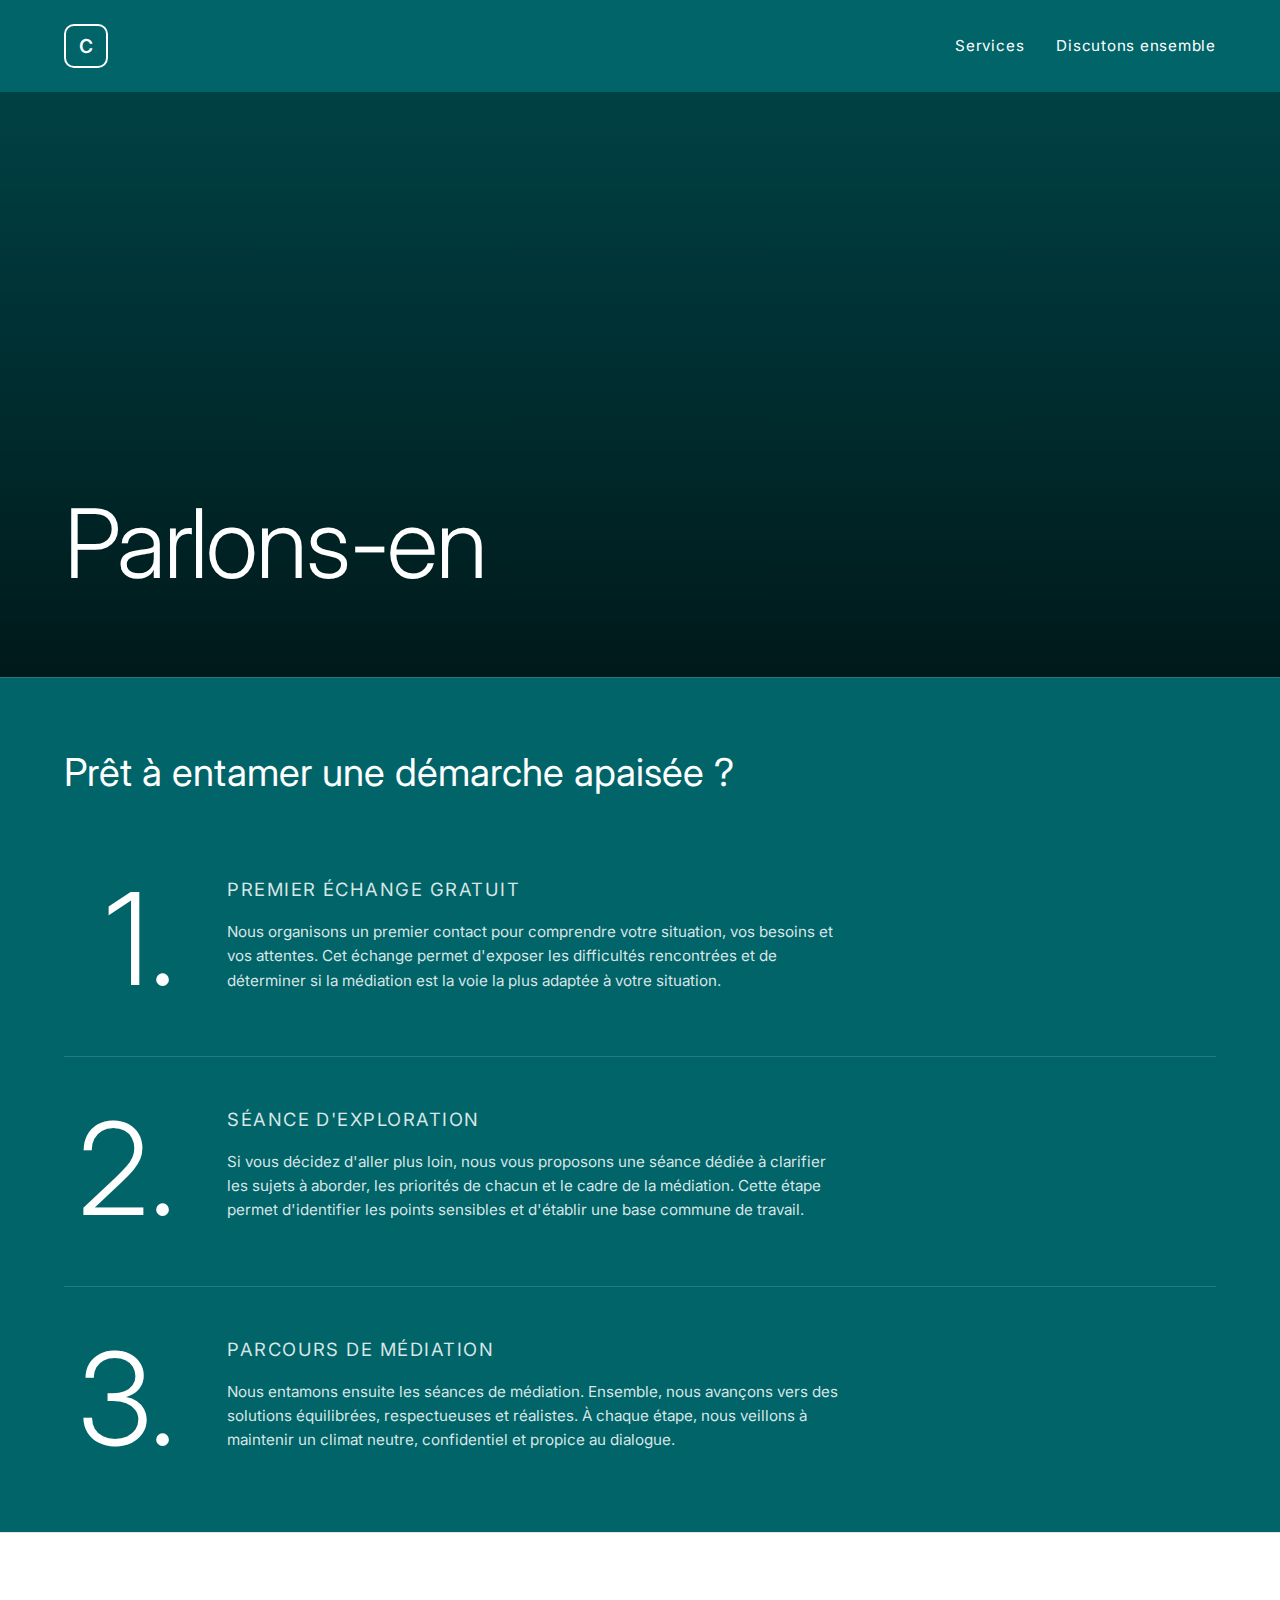
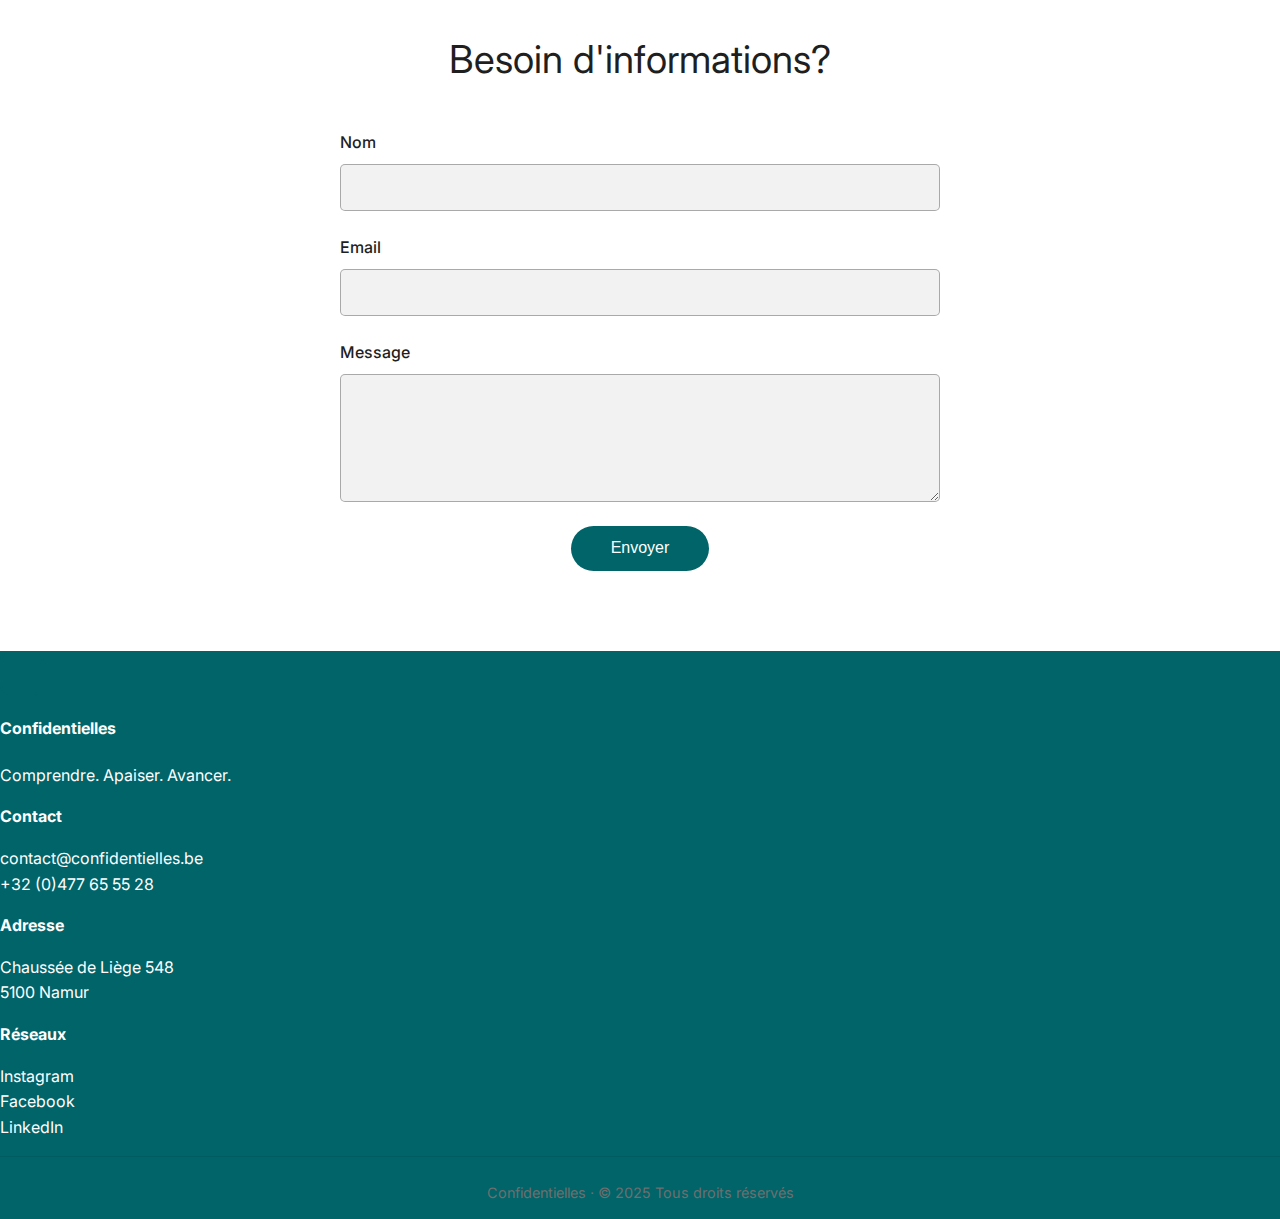
<file: html/discutons.html>
<!DOCTYPE html>
<html lang="fr">

<head>
    <meta charset="UTF-8">
    <meta name="viewport" content="width=device-width, initial-scale=1.0">
    <title>Confidentielles · Discutons ensemble</title>
    <link rel="preconnect" href="https://fonts.googleapis.com">
    <link rel="preconnect" href="https://fonts.gstatic.com" crossorigin>
    <link href="https://fonts.googleapis.com/css2?family=Inter:wght@300;400;500;600&display=swap" rel="stylesheet">
    <link rel="stylesheet" href="css/discutons.css">

</head>

<body>
    <header class="site-header">
        <div class="container">
            <div class="nav-wrapper">
                <a class="logo-link" href="index.html" aria-label="Accueil Confidentielles">
                    <span class="logo-mark">C</span>
                </a>
                <nav class="nav-links" aria-label="Navigation principale">
                    <a href="services.html">Services</a>
                    <a href="discutons.html">Discutons ensemble</a>
                </nav>
            </div>
        </div>
    </header>

    <main>
        <section class="hero">
            <h1>Parlons-en</h1>
        </section>

        <section class="section">
            <h2>Prêt à entamer une démarche apaisée&nbsp;?</h2>
        </section>

        <section class="steps" aria-label="Processus d'accompagnement">
            <article class="step">
                <div class="step-number">1.</div>
                <div class="step-content">
                    <div class="step-title">Premier échange gratuit</div>
                    <p class="step-text">
                        Nous organisons un premier contact pour comprendre votre situation, vos besoins et vos attentes.
                        Cet échange permet d'exposer les difficultés rencontrées et de déterminer si la médiation est la
                        voie
                        la plus adaptée à votre situation.
                    </p>
                </div>
            </article>

            <article class="step">
                <div class="step-number">2.</div>
                <div class="step-content">
                    <div class="step-title">Séance d'exploration</div>
                    <p class="step-text">
                        Si vous décidez d'aller plus loin, nous vous proposons une séance dédiée à clarifier les sujets
                        à aborder,
                        les priorités de chacun et le cadre de la médiation. Cette étape permet d'identifier les points
                        sensibles
                        et d'établir une base commune de travail.
                    </p>
                </div>
            </article>

            <article class="step">
                <div class="step-number">3.</div>
                <div class="step-content">
                    <div class="step-title">Parcours de médiation</div>
                    <p class="step-text">
                        Nous entamons ensuite les séances de médiation. Ensemble, nous avançons vers des solutions
                        équilibrées,
                        respectueuses et réalistes. À chaque étape, nous veillons à maintenir un climat neutre,
                        confidentiel
                        et propice au dialogue.
                    </p>
                </div>
            </article>
        </section>

        <section class="contact-form-section" id="contact">
            <h2>Besoin d'informations?</h2>
            <form class="contact-form">
                <div class="form-group">
                    <label for="name">Nom</label>
                    <input type="text" id="name" name="name" required>
                </div>
                <div class="form-group">
                    <label for="email">Email</label>
                    <input type="email" id="email" name="email" required>
                </div>
                <div class="form-group">
                    <label for="message">Message</label>
                    <textarea id="message" name="message" rows="5" required></textarea>
                </div>
                <button type="submit" class="btn btn-accent">Envoyer</button>
            </form>
        </section>
    </main>

    <footer>
        <div class="footer-inner">
            <div class="footer-brand">
                <div class="logo-mark" style="color: var(--teal); border-color: var(--teal);">C</div>
                <h4>Confidentielles</h4>
                <p>Comprendre. Apaiser. Avancer.</p>
            </div>
            <div>
                <strong>Contact</strong>
                <p>contact@confidentielles.be<br>+32 (0)477 65 55 28</p>
            </div>
            <div>
                <strong>Adresse</strong>
                <p>Chaussée de Liège 548<br>5100 Namur</p>
            </div>
            <div class="footer-social">
                <strong>Réseaux</strong>
                <p><a href="https://www.youtube.com/watch?v=Sagg08DrO5U&list=RDSagg08DrO5U&start_radio=1"
                        target="_blank">Instagram</a><br><a
                        href="https://www.youtube.com/watch?v=Sagg08DrO5U&list=RDSagg08DrO5U&start_radio=1"
                        target="_blank">Facebook</a><br><a
                        href="https://www.youtube.com/watch?v=Sagg08DrO5U&list=RDSagg08DrO5U&start_radio=1"
                        target="_blank">LinkedIn</a></p>
            </div>
        </div>
        <p class="footer-meta">Confidentielles · © 2025 Tous droits réservés</p>
    </footer>
</body>

</html>
</file>
<file: html/css/accueil.css>
:root {
    --teal: #006469;
    --teal-dark: #00484b;
    --beige: #F7F4EB;
    --accent: #690500;
    --accent-dark: #400300;
    --charcoal: #1F1F1F;
    --muted: rgba(255, 255, 255, 0.65);
}

* {
    box-sizing: border-box;
}

body.home-page {
    margin: 0;
    font-family: 'Inter', sans-serif;
    color: var(--charcoal);
    background: #fff;
    line-height: 1.6;
}

a {
    color: inherit;
    text-decoration: none;
}

a:hover {
    opacity: 0.7;
}

.container {
    width: min(1200px, 90vw);
    margin: 0 auto;
}

.site-header {
    background: var(--teal);
    color: white;
    padding: 1.5rem 0;
    position: sticky;
    top: 0;
    z-index: 10;
}

.nav-wrapper {
    display: flex;
    justify-content: space-between;
    align-items: center;
    gap: 1.5rem;
}

.logo-link {
    text-decoration: none;
    color: inherit;
}

.logo-mark {
    width: 44px;
    height: 44px;
    border: 2px solid white;
    border-radius: 10px;
    display: inline-flex;
    align-items: center;
    justify-content: center;
    font-weight: 600;
    font-size: 1.2rem;
    letter-spacing: 0.05em;
}

.nav-links {
    display: flex;
    gap: 2rem;
    font-size: 0.95rem;
    letter-spacing: 0.05em;
    text-transform: none;
}

.hero {
    position: relative;
    min-height: 80vh;
    display: flex;
    align-items: flex-end;
    padding: 4rem 0 3.5rem;
    color: white;
    overflow: hidden;
}

.hero::before {
    content: '';
    position: absolute;
    inset: 0;
    background-image: linear-gradient(rgba(0, 70, 70, 0.35), rgba(0, 70, 70, 0.85)),
        url('https://images.unsplash.com/photo-1529333166437-7750a6dd5a70?auto=format&fit=crop&w=1800&q=80');
    background-size: cover;
    background-position: center;
    z-index: 0;
}

.hero-grid {
    position: relative;
    z-index: 1;
}

.hero-left h1 {
    font-family: 'Playfair Display', serif;
    font-size: clamp(3.5rem, 9vw, 6rem);
    font-weight: 500;
    margin: 0 0 1rem;
    letter-spacing: -0.02em;
}

.hero-subtext {
    display: flex;
    flex-direction: row;
    justify-content: space-between;
    align-items: baseline;
}

.hero-kicker {
    font-size: 1.2rem;
    letter-spacing: 0.08em;
}

.hero-copy {
    font-size: 1.05rem;
}

.section-title {
    font-size: clamp(1rem, 2vw, 2rem);
    font-weight: 400;
    margin-bottom: 1rem;
}

.section-title.light {
    color: white;
}

.section-title.text-center {
    text-align: center;
}

.section-subtitle {
    text-align: center;
    color: #666;
    margin-bottom: 2.5rem;
    max-width: 640px;
    margin-left: auto;
    margin-right: auto;
}

.welcome {
    background: var(--beige);
    padding: 4rem 0;
}

.welcome-grid {
    display: grid;
    grid-template-columns: repeat(auto-fit, minmax(260px, 1fr));
    gap: 2rem;
    margin-bottom: 2.5rem;
}

.welcome-column p {
    margin: 0;
}

.btn {
    border: none;
    border-radius: 999px;
    padding: 0.85rem 2.4rem;
    font-size: 1rem;
    cursor: pointer;
    transition: transform 0.2s ease, box-shadow 0.2s ease;
}

.btn:hover {
    transform: translateY(-2px);
    box-shadow: 0 10px 25px rgba(0, 0, 0, 0.15);
}

.btn-accent {
    background: var(--accent);
    color: white;
}

.btn-accent:hover {
    background: var(--accent-dark);
}

.btn-light {
    background: white;
    color: var(--teal);
}

.services-section {
    background: var(--teal);
    color: white;
    padding: 4.5rem 0;
}

.services-grid {
    display: grid;
    grid-template-columns: 1fr 2fr;
    gap: 4rem;
    align-items: start;
}

.services-list ul {
    list-style: none;
    padding: 0;
    margin: 0 0 2.5rem;
    display: flex;
    flex-direction: column;
    gap: 0rem;
    font-size: clamp(1.6rem, 3.5vw, 2.8rem);
    font-weight: 500;
}

.services-list li {
    border-bottom: 1px solid rgba(255, 255, 255, 0.2);
    /* padding-bottom: 0.5rem; */
}

.services-list .muted {
    opacity: 0.5;
}

.testimonials {
    background: white;
    padding: 4rem 0 5rem;
}

.testimonial-card {
    background: var(--beige);
    border-radius: 20px;
    padding: 3rem 4rem;
    margin-bottom: 2.5rem;
    position: relative;
    overflow: hidden;
}

.testimonial-card input {
    display: none;
}

.testimonial-slides {
    display: grid;
    grid-template-columns: 1fr;
    grid-template-rows: 1fr;
}

.testimonial-slide p {
    margin: 0;
    color: var(--charcoal);
}

.testimonial-slide {
    grid-column: 1;
    grid-row: 1;
    opacity: 0;
    visibility: hidden;
    transition: opacity 0.4s ease-in-out;
    text-align: center;
}

.testimonial-slide p:first-child {
    font-size: clamp(1rem, 2.5vw, 1.2rem);
    line-height: 1.7;
    margin-bottom: 1.5rem;
}

/* Show the active slide */
#slide1:checked~.testimonial-inner .testimonial-slides .testimonial-slide:nth-child(1),
#slide2:checked~.testimonial-inner .testimonial-slides .testimonial-slide:nth-child(2),
#slide3:checked~.testimonial-inner .testimonial-slides .testimonial-slide:nth-child(3) {
    opacity: 1;
    visibility: visible;
}

/* Navigation Arrows */
.testimonial-nav {
    position: absolute;
    top: 50%;
    left: 0;
    width: 100%;
    transform: translateY(-50%);
    display: flex;
    justify-content: space-between;
    padding: 0 1rem;
}

.nav-arrow {
    cursor: pointer;
    width: 40px;
    height: 40px;
    border: 1px solid rgba(0, 0, 0, 0.2);
    border-radius: 50%;
    display: none;
    /* Hidden by default */
    align-items: center;
    justify-content: center;
}

.nav-arrow::before {
    content: '';
    width: 8px;
    height: 8px;
    border-top: 2px solid var(--charcoal);
    border-left: 2px solid var(--charcoal);
    transform: rotate(-45deg);
}

.nav-arrow.next::before {
    transform: rotate(135deg);
}

/* Show the correct arrows for each slide */
#slide1:checked~.testimonial-inner .testimonial-nav label[data-slide="1"],
#slide2:checked~.testimonial-inner .testimonial-nav label[data-slide="2"],
#slide3:checked~.testimonial-inner .testimonial-nav label[data-slide="3"] {
    display: flex;
}

.testimonial-cta {
    text-align: center;
}

.site-footer {
    background: var(--beige);
    padding: 3.5rem 0 2rem;
}

.footer-grid {
    display: grid;
    grid-template-columns: repeat(auto-fit, minmax(200px, 1fr));
    gap: 2rem;
    margin-bottom: 2rem;
}

.footer-brand h3 {
    margin: 0 0 0.5rem;
}

.footer-social a {
    color: var(--charcoal);
}

.footer-meta {
    text-align: center;
    font-size: 0.9rem;
    color: #6f6f6f;
    border-top: 1px solid rgba(0, 0, 0, 0.08);
    padding-top: 1.5rem;
}

@media (max-width: 768px) {
    .nav-links {
        justify-content: center;
        flex-wrap: wrap;
    }

    .hero {
        min-height: 70vh;
        padding-top: 3rem;
    }

    .hero-subtext {
        flex-direction: column;
        gap: 0.75rem;
        max-width: 100%;
    }

    .services-grid {
        grid-template-columns: 1fr;
    }

    .testimonial-card {
        padding: 2rem 1.5rem;
    }
}
</file>
<file: css/accueil.css>
:root {
    --teal: #006469;
    --teal-dark: #00484b;
    --beige: #F7F4EB;
    --accent: #690500;
    --accent-dark: #400300;
    --charcoal: #1F1F1F;
    --muted: rgba(255, 255, 255, 0.65);
}

* {
    box-sizing: border-box;
}

body.home-page {
    margin: 0;
    font-family: 'Inter', sans-serif;
    color: var(--charcoal);
    background: #fff;
    line-height: 1.6;
}

a {
    color: inherit;
    text-decoration: none;
}

a:hover {
    opacity: 0.7;
}

.container {
    width: min(1200px, 90vw);
    margin: 0 auto;
}

.site-header {
    background: var(--teal);
    color: white;
    padding: 1.5rem 0;
}

.nav-wrapper {
    display: flex;
    justify-content: flex-end;
}

.nav-links {
    display: flex;
    gap: 2rem;
    font-size: 0.95rem;
    letter-spacing: 0.05em;
    text-transform: uppercase;
}

.hero {
    position: relative;
    min-height: 80vh;
    display: flex;
    align-items: flex-end;
    padding: 4rem 0 3.5rem;
    color: white;
    overflow: hidden;
}

.hero::before {
    content: '';
    position: absolute;
    inset: 0;
    background-image: linear-gradient(rgba(0, 70, 70, 0.35), rgba(0, 70, 70, 0.85)),
        url('https://images.unsplash.com/photo-1529333166437-7750a6dd5a70?auto=format&fit=crop&w=1800&q=80');
    background-size: cover;
    background-position: center;
    z-index: 0;
}

.hero-grid {
    position: relative;
    z-index: 1;
}

.hero-left h1 {
    font-family: 'Playfair Display', serif;
    font-size: clamp(3.5rem, 9vw, 6rem);
    font-weight: 500;
    margin: 0 0 1rem;
    letter-spacing: -0.02em;
}

.hero-subtext {
    display: flex;
    flex-direction: column;
    gap: 0.5rem;
    max-width: 540px;
}

.hero-kicker {
    font-size: 1.2rem;
    letter-spacing: 0.08em;
    text-transform: uppercase;
}

.hero-copy {
    font-size: 1.05rem;
    color: var(--muted);
}

.section-title {
    font-size: clamp(2rem, 4vw, 3rem);
    font-weight: 400;
    margin-bottom: 1.5rem;
}

.section-title.light {
    color: white;
}

.section-title.text-center {
    text-align: center;
}

.section-subtitle {
    text-align: center;
    color: #666;
    margin-bottom: 2.5rem;
    max-width: 640px;
    margin-left: auto;
    margin-right: auto;
}

.welcome {
    background: var(--beige);
    padding: 4rem 0;
}

.welcome-grid {
    display: grid;
    grid-template-columns: repeat(auto-fit, minmax(260px, 1fr));
    gap: 2rem;
    margin-bottom: 2.5rem;
}

.welcome-column p {
    margin: 0;
}

.btn {
    border: none;
    border-radius: 999px;
    padding: 0.85rem 2.4rem;
    font-size: 1rem;
    cursor: pointer;
    transition: transform 0.2s ease, box-shadow 0.2s ease;
}

.btn:hover {
    transform: translateY(-2px);
    box-shadow: 0 10px 25px rgba(0, 0, 0, 0.15);
}

.btn-accent {
    background: var(--accent);
    color: white;
}

.btn-accent:hover {
    background: var(--accent-dark);
}

.btn-light {
    background: white;
    color: var(--teal);
}

.services-section {
    background: var(--teal);
    color: white;
    padding: 4.5rem 0;
}

.services-grid {
    display: grid;
    grid-template-columns: repeat(auto-fit, minmax(250px, 1fr));
    gap: 3rem;
    align-items: start;
}

.services-list ul {
    list-style: none;
    padding: 0;
    margin: 0 0 2rem;
    display: flex;
    flex-direction: column;
    gap: 0.75rem;
    font-size: clamp(1.4rem, 3vw, 2.5rem);
    font-weight: 300;
}

.services-list li {
    border-bottom: 1px solid rgba(255, 255, 255, 0.15);
    padding-bottom: 0.5rem;
}

.services-list .muted {
    opacity: 0.6;
}

.testimonials {
    background: white;
    padding: 4rem 0 5rem;
}

.testimonial-card {
    background: var(--beige);
    border-radius: 20px;
    padding: 3rem;
    margin-bottom: 2.5rem;
}

.testimonial-slides {
    display: flex;
    flex-direction: column;
    gap: 2rem;
}

.testimonial-slide p {
    margin: 0;
    color: var(--charcoal);
}

.testimonial-slide p:first-child {
    font-size: 1rem;
    line-height: 1.7;
}

.testimonial-cta {
    text-align: center;
}

.site-footer {
    background: var(--beige);
    padding: 3.5rem 0 2rem;
}

.footer-grid {
    display: grid;
    grid-template-columns: repeat(auto-fit, minmax(200px, 1fr));
    gap: 2rem;
    margin-bottom: 2rem;
}

.footer-brand h3 {
    margin: 0 0 0.5rem;
}

.footer-social a {
    color: var(--charcoal);
}

.footer-meta {
    text-align: center;
    font-size: 0.9rem;
    color: #6f6f6f;
    border-top: 1px solid rgba(0, 0, 0, 0.08);
    padding-top: 1.5rem;
}

@media (max-width: 768px) {
    .nav-links {
        justify-content: center;
        flex-wrap: wrap;
    }

    .hero {
        min-height: 70vh;
        padding-top: 3rem;
    }

    .hero-subtext {
        max-width: 100%;
    }

    .services-grid {
        grid-template-columns: 1fr;
    }

    .testimonial-card {
        padding: 2rem;
    }
}
</file>
<file: css/discutons.css>
:root {
            --teal: #006469;
            --teal-dark: #004f51;
            --beige: #F7F4EB;
            --off-white: rgba(255, 255, 255, 0.85);
        }

        * {
            box-sizing: border-box;
        }

        body {
            margin: 0;
            font-family: 'Inter', sans-serif;
            background: var(--teal);
            color: white;
            line-height: 1.6;
        }

        header {
            background: var(--teal);
            padding: 1.25rem 5vw;
            position: sticky;
            top: 0;
            z-index: 10;
        }

        header .inner {
            display: flex;
            justify-content: space-between;
            align-items: center;
            max-width: 1200px;
            margin: 0 auto;
        }

        .logo-mark {
            width: 42px;
            height: 42px;
            border: 2px solid white;
            border-radius: 10px;
            display: flex;
            align-items: center;
            justify-content: center;
            font-size: 1.3rem;
            font-weight: 600;
        }

        nav a {
            color: white;
            text-decoration: none;
            margin-left: 1.5rem;
            font-size: 0.95rem;
            letter-spacing: 0.02em;
        }

        .hero {
            position: relative;
            min-height: 65vh;
            display: flex;
            align-items: flex-end;
            padding: 4rem 5vw 3.5rem;
            overflow: hidden;
        }

        .hero::before {
            content: '';
            position: absolute;
            inset: 0;
            background-image: linear-gradient(rgba(0, 64, 67, 0.35), rgba(0, 64, 67, 0.85)),
                url('https://images.unsplash.com/photo-1486591978090-58e619d37fe7?auto=format&fit=crop&w=1800&q=80');
            background-size: cover;
            background-position: center;
            z-index: 0;
        }

        .hero h1 {
            position: relative;
            z-index: 1;
            font-size: clamp(3rem, 8vw, 6rem);
            font-weight: 300;
            letter-spacing: -0.02em;
            margin: 0;
        }

        .section {
            padding: 4rem 5vw;
            border-top: 1px solid rgba(255, 255, 255, 0.15);
        }

        .section h2 {
            font-size: clamp(1.5rem, 3vw, 2.8rem);
            font-weight: 400;
            margin: 0 0 0.5rem;
        }

        .section p {
            margin: 0;
            color: var(--off-white);
        }

        .steps {
            display: flex;
            flex-direction: column;
            gap: 3rem;
            padding: 0 5vw 4rem;
        }

        .step {
            display: flex;
            gap: clamp(1rem, 4vw, 4rem);
            border-top: 1px solid rgba(255, 255, 255, 0.15);
            padding-top: 3rem;
        }

        .step:first-child {
            border-top: none;
            padding-top: 0;
        }

        .step-number {
            flex: 0 0 auto;
            font-size: clamp(4rem, 12vw, 8rem);
            font-weight: 300;
            line-height: 1;
            color: white;
        }

        .step-content {
            max-width: 620px;
        }

        .step-title {
            font-size: 1.15rem;
            text-transform: uppercase;
            letter-spacing: 0.08em;
            margin-bottom: 0.75rem;
            color: var(--off-white);
        }

        .step-text {
            color: var(--off-white);
            font-size: 0.95rem;
        }

        .cta-section {
            padding: 4rem 5vw 5rem;
            display: flex;
            flex-wrap: wrap;
            justify-content: space-between;
            align-items: center;
            gap: 1.5rem;
            border-top: 1px solid rgba(255, 255, 255, 0.15);
        }

        .cta-section h3 {
            font-size: clamp(1.5rem, 3vw, 2.5rem);
            margin: 0;
            font-weight: 400;
        }

        .cta-btn {
            background: white;
            color: var(--teal);
            border: none;
            border-radius: 999px;
            padding: 0.85rem 2.5rem;
            font-size: 1rem;
            font-weight: 500;
            cursor: pointer;
        }

        footer {
            background: var(--beige);
            color: #1F1F1F;
            padding: 4rem 5vw 3rem;
        }

        .footer-inner {
            max-width: 1200px;
            margin: 0 auto;
            display: grid;
            grid-template-columns: repeat(auto-fit, minmax(200px, 1fr));
            gap: 2rem;
            font-size: 0.9rem;
        }

        .footer-brand h4 {
            font-size: 1.2rem;
            margin: 0 0 0.5rem;
            font-weight: 500;
        }

        .footer-meta {
            margin-top: 3rem;
            font-size: 0.8rem;
            color: #585858;
            text-align: center;
        }

        @media (max-width: 640px) {
            nav a {
                margin-left: 0.75rem;
            }

            .step {
                flex-direction: column;
            }
        }
</file>
<file: html/css/discutons.css>
:root {
    --teal: #006469;
    --teal-dark: #004f51;
    --beige: #F7F4EB;
    --off-white: rgba(255, 255, 255, 0.85);
    --charcoal: #1F1F1F;
    /* Added charcoal variable */
}

* {
    box-sizing: border-box;
}

body {
    margin: 0;
    font-family: 'Inter', sans-serif;
    background: var(--teal);
    color: white;
    line-height: 1.6;
}

.site-header {
    background: var(--teal);
    color: white;
    padding: 1.5rem 0;
    position: sticky;
    top: 0;
    z-index: 10;
}

.container {
    width: min(1200px, 90vw);
    margin: 0 auto;
}

.nav-wrapper {
    display: flex;
    justify-content: space-between;
    align-items: center;
    gap: 1.5rem;
}

.logo-link {
    text-decoration: none;
    color: white;
}

.logo-mark {
    width: 44px;
    height: 44px;
    border: 2px solid white;
    border-radius: 10px;
    display: flex;
    align-items: center;
    justify-content: center;
    font-size: 1.2rem;
    font-weight: 600;
    letter-spacing: 0.05em;
}

.nav-links {
    display: flex;
    gap: 2rem;
    letter-spacing: 0.05em;
    font-size: 0.95rem;
}

.nav-links a {
    color: white;
    text-decoration: none;
}

a:hover {
    opacity: 0.7;
}

.hero {
    position: relative;
    min-height: 65vh;
    display: flex;
    align-items: flex-end;
    padding: 4rem 5vw 3.5rem;
    overflow: hidden;
}

.hero::before {
    content: '';
    position: absolute;
    inset: 0;
    background-image: linear-gradient(rgba(0, 0, 0, 0.35), rgba(0, 0, 0, 0.75)),
        url('https://plus.unsplash.com/premium_photo-1683120888349-6339138a5eaf?ixlib=rb-4.1.0&ixid=M3wxMjA3fDB8MHxwaG90by1wYWdlfHx8fGVufDB8fHx8fA%3D%3D&auto=format&fit=crop&q=80&w=1740');
    background-size: cover;
    background-position: center;
    z-index: 0;
}

.hero h1 {
    position: relative;
    z-index: 1;
    font-size: clamp(3rem, 8vw, 6rem);
    font-weight: 300;
    letter-spacing: -0.02em;
    margin: 0;
}

.section {
    padding: 4rem 5vw;
    border-top: 1px solid rgba(255, 255, 255, 0.15);
}

.section h2 {
    font-size: clamp(1.5rem, 3vw, 2.8rem);
    font-weight: 400;
    margin: 0 0 0.5rem;
}

.section p {
    margin: 0;
    color: var(--off-white);
}

.steps {
    display: flex;
    flex-direction: column;
    gap: 3rem;
    padding: 0 5vw 4rem;
}

.step {
    display: flex;
    gap: clamp(1rem, 4vw, 4rem);
    align-items: flex-start;
    border-top: 1px solid rgba(255, 255, 255, 0.15);
    padding-top: 3rem;
}

.step:first-child {
    border-top: none;
    padding-top: 0;
}

.step-number {
    flex: 0 0 auto;
    font-size: clamp(4rem, 12vw, 8rem);
    font-weight: 300;
    flex: 0 0 7rem;
    text-align: right;
    line-height: 1;
    color: white;
}

.step-content {
    max-width: 620px;
}

.step-title {
    font-size: 1.15rem;
    text-transform: uppercase;
    letter-spacing: 0.08em;
    margin-bottom: 0.75rem;
    color: var(--off-white);
}

.step-text {
    color: var(--off-white);
    font-size: 0.95rem;
}

/* Removed .cta-section as it's replaced by .contact-form-section */
/* Removed .cta-btn as it's replaced by .btn.btn-accent in the form */

.site-footer {
    background: var(--beige);
    color: var(--charcoal);
    padding: 3.5rem 0 2rem;
}

.footer-grid {
    display: grid;
    grid-template-columns: repeat(auto-fit, minmax(200px, 1fr));
    gap: 2rem;
    margin-bottom: 2rem;
}

.footer-brand h3 {
    margin: 0 0 0.5rem;
    font-weight: 500;
}

.footer-contact p {
    margin: 0.2rem 0;
}

.footer-meta {
    text-align: center;
    font-size: 0.9rem;
    color: #6f6f6f;
    border-top: 1px solid rgba(0, 0, 0, 0.08);
    padding-top: 1.5rem;
}

.footer-social a {
    text-decoration: none;
    color: inherit;
}

@media (max-width: 640px) {
    nav a {
        margin-left: 0.75rem;
    }

    .step {
        flex-direction: column;
    }
}

/* Contact Form Section */
.contact-form-section {
    padding: 4rem 5vw 5rem;
    border-top: 1px solid rgba(0, 0, 0, 0.1);
    /* Darker border for white background */
    background: white;
    /* Changed to white */
    color: var(--charcoal);
    /* Changed to charcoal */
    text-align: center;
}

.contact-form-section h2 {
    font-size: clamp(1.8rem, 3.5vw, 2.4rem);
    font-weight: 400;
    margin-bottom: 2.5rem;
    color: var(--charcoal);
    /* Ensure h2 is charcoal */
}

.contact-form {
    max-width: 600px;
    margin: 0 auto;
    display: flex;
    flex-direction: column;
    gap: 1.5rem;
    text-align: left;
}

.form-group {
    display: flex;
    flex-direction: column;
}

.form-group label {
    margin-bottom: 0.5rem;
    font-weight: 500;
    color: var(--charcoal);
    /* Changed to charcoal */
}

.form-group input[type="text"],
.form-group input[type="email"],
.form-group textarea {
    padding: 0.8rem 1rem;
    border: 1px solid rgba(0, 0, 0, 0.3);
    /* Darker border for white background */
    border-radius: 5px;
    background-color: rgba(0, 0, 0, 0.05);
    /* Lighter background for white section */
    color: var(--charcoal);
    /* Changed to charcoal */
    font-family: 'Inter', sans-serif;
    font-size: 1rem;
    transition: border-color 0.3s ease, box-shadow 0.3s ease;
}

.form-group input[type="text"]:focus,
.form-group input[type="email"]:focus,
.form-group textarea:focus {
    border-color: var(--teal);
    /* Teal border on focus */
    outline: none;
    box-shadow: 0 0 0 3px rgba(0, 100, 105, 0.3);
    /* Teal glow on focus */
}

.form-group textarea {
    resize: vertical;
}

.btn.btn-accent {
    align-self: center;
    background: var(--teal);
    /* Changed to teal for contrast on white background */
    color: white;
    /* Changed to white */
    border: none;
    border-radius: 999px;
    padding: 0.85rem 2.5rem;
    font-size: 1rem;
    font-weight: 500;
    cursor: pointer;
    transition: background-color 0.3s ease, color 0.3s ease;
}

.btn.btn-accent:hover {
    background: var(--teal-dark);
    /* Darker teal on hover */
    color: white;
}

.footer-social a {
    text-decoration: none;
    color: inherit;
}
</file>
